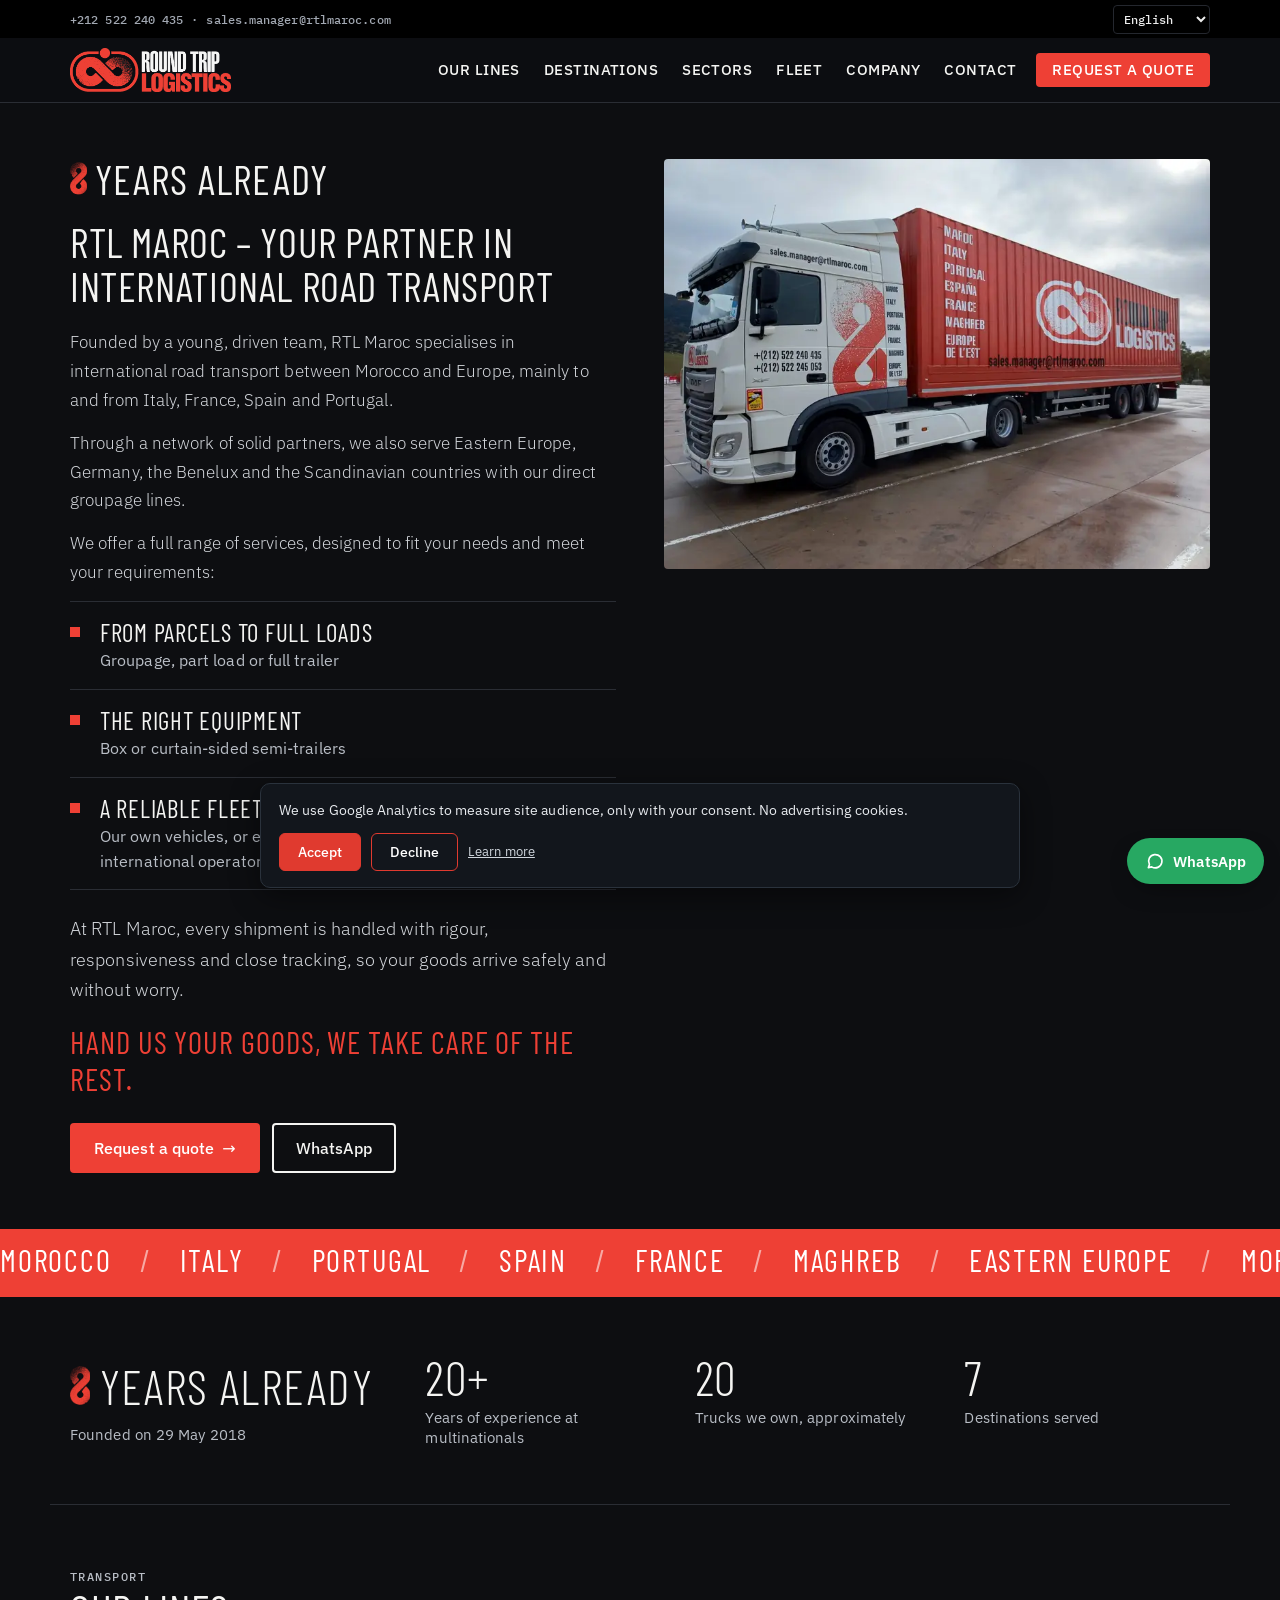
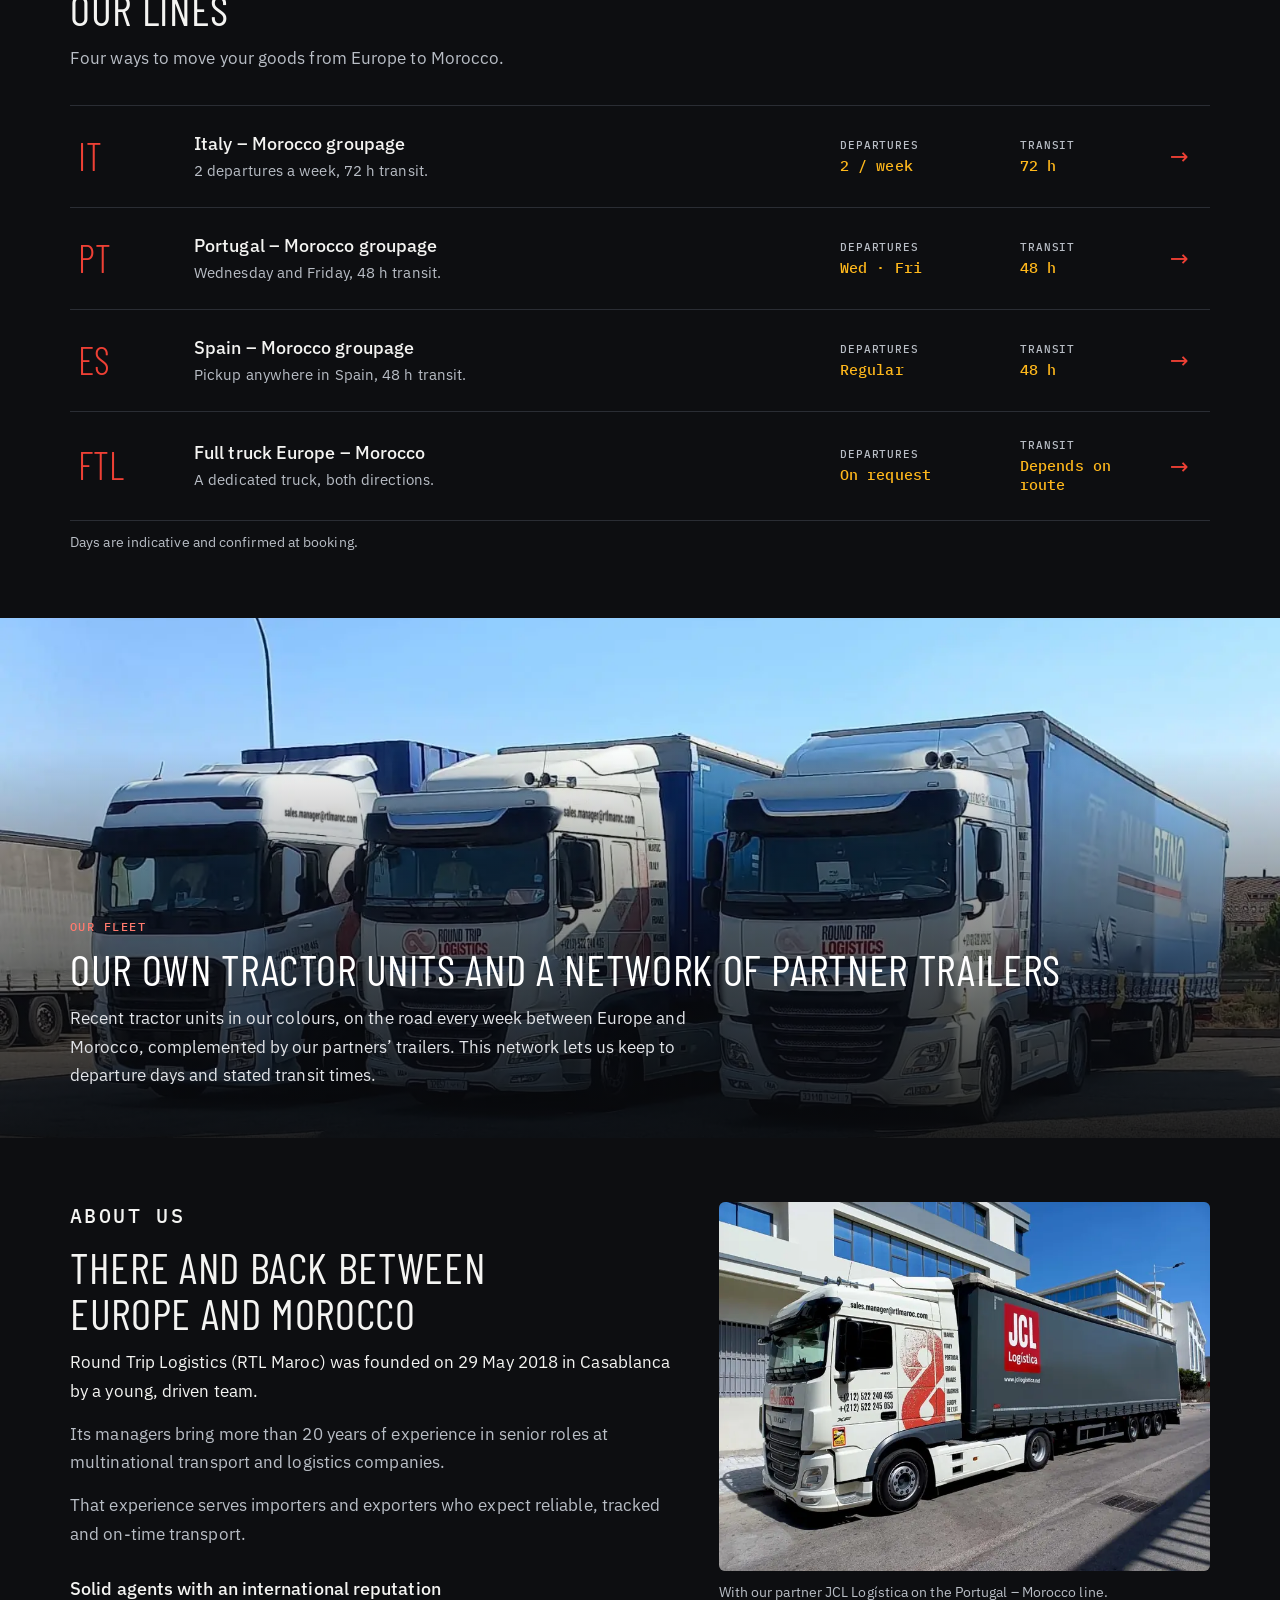
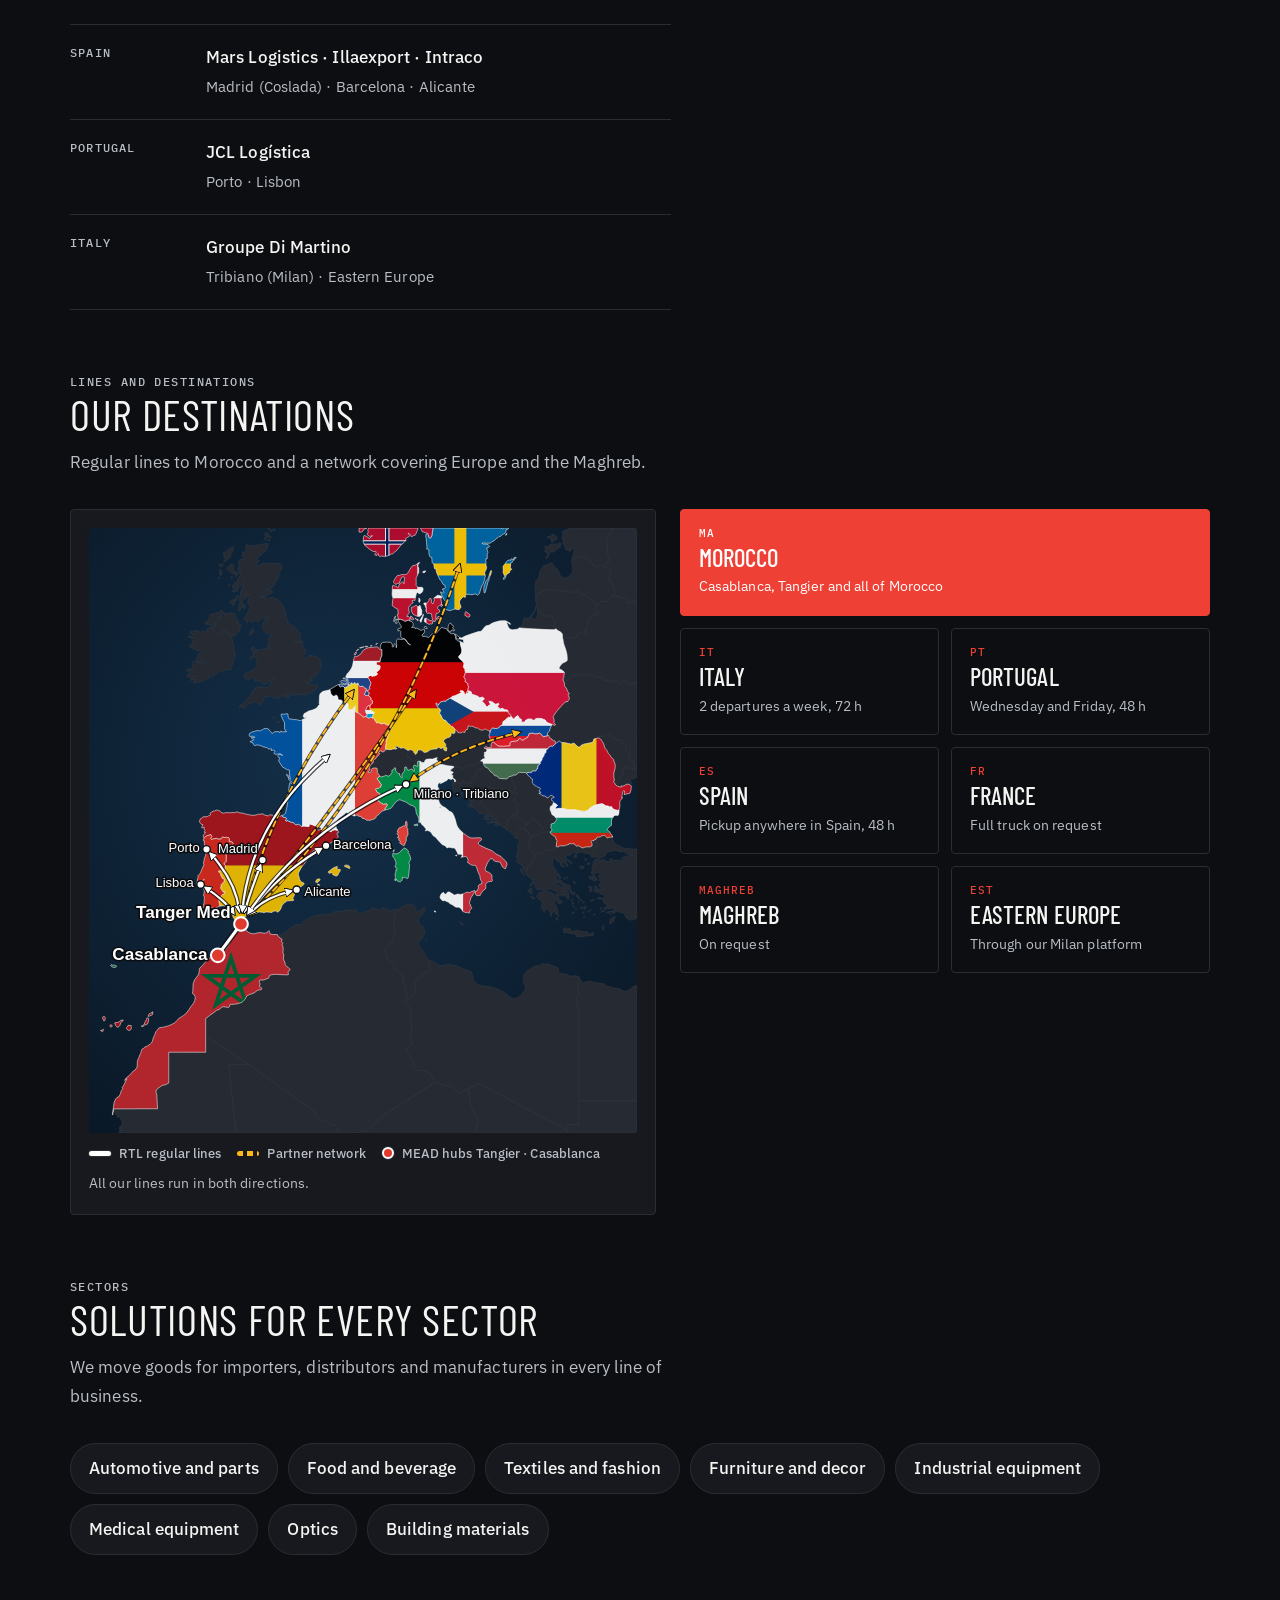
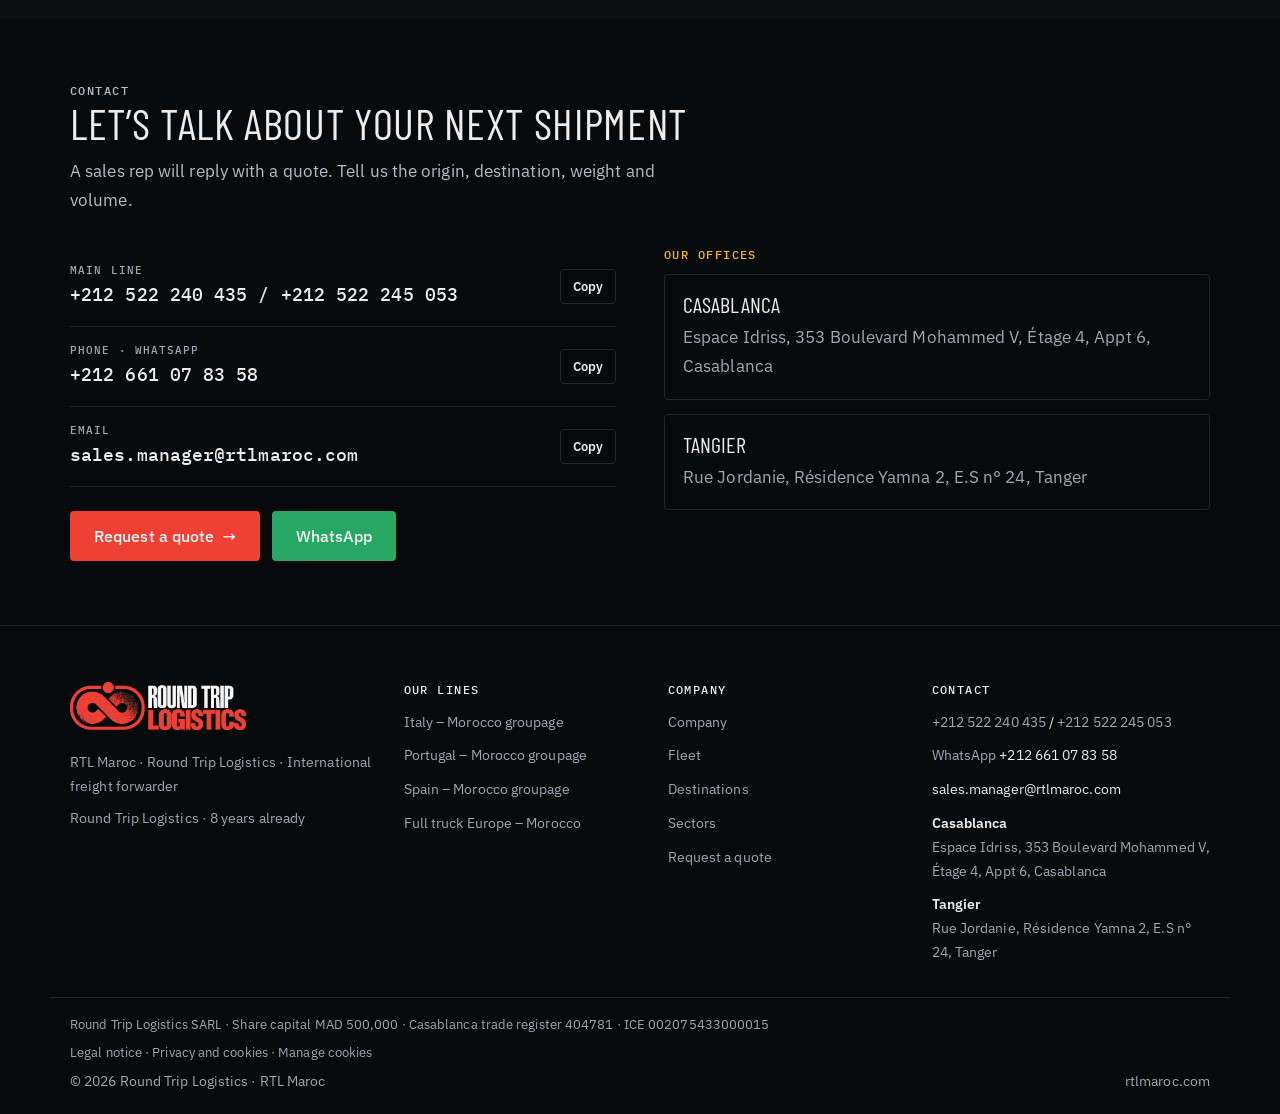
<file: index.html>
<!doctype html>
<html lang="fr">
<head>
<meta charset="utf-8">
<meta name="viewport" content="width=device-width, initial-scale=1, viewport-fit=cover">
<meta name="description" content="RTL Maroc : transport routier international entre le Maroc et l’Europe. Groupage et camions complets Italie (72 h), Espagne et Portugal (48 h), MEAD Tanger et Casablanca.">
<meta property="og:title" content="Transport routier international Maroc – Europe | RTL Maroc">
<meta property="og:description" content="Transport routier international : groupage et camions complets Italie, Espagne, Portugal ⇄ Casablanca et Tanger. Départs à jours fixes.">
<meta property="og:type" content="website">
<meta property="og:url" content="https://rtlmaroc.com/">
<link rel="icon" type="image/png" href="images/symbol.png">
<meta property="og:image" content="https://rtlmaroc.com/images/truck-red.jpg?v=2">
<link rel="canonical" href="https://rtlmaroc.com/">
<link rel="alternate" hreflang="fr" href="https://rtlmaroc.com/">
<link rel="alternate" hreflang="es" href="https://rtlmaroc.com/es/">
<link rel="alternate" hreflang="pt" href="https://rtlmaroc.com/pt/">
<link rel="alternate" hreflang="it" href="https://rtlmaroc.com/it/">
<link rel="alternate" hreflang="en" href="https://rtlmaroc.com/en/">
<link rel="alternate" hreflang="ar" href="https://rtlmaroc.com/ar/">
<link rel="alternate" hreflang="x-default" href="https://rtlmaroc.com/">
<meta name="google-site-verification" content="d_zcUxJvFKrrZvmLcxqV_xm2I3h4PxeNgnh7KemScoQ" />
<meta name="msvalidate.01" content="E148B6F0AB1B014B251C3B98FE96E1F3" />
<!-- Google Analytics 4 : /analytics.js (consentement refusé par défaut, chargé après l'affichage) et /conformite.js (bandeau, textes légaux) sont appelés en fin de page -->
<style>[hidden]{display:none!important}img{max-width:100%}</style>
<title>Transport routier international Maroc – Europe | RTL Maroc</title>
<script type="application/ld+json">
{"@context":"https://schema.org","@type":"LocalBusiness","@id":"https://rtlmaroc.com/#rtl",
"name":"RTL Maroc – Round Trip Logistics","alternateName":["RTL Maroc","Round Trip Logistics"],
"description":"Commissionnaire de transport international : groupage et camions complets entre l’Europe et le Maroc (Espagne et Portugal en 48 h, Italie en 72 h), livraison MEAD Tanger et Casablanca.",
"url":"https://rtlmaroc.com/","logo":"https://rtlmaroc.com/images/logo.png","image":"https://rtlmaroc.com/images/truck-red.jpg",
"foundingDate":"2018-05-29","legalName":"Round Trip Logistics","identifier":{"@type":"PropertyValue","name":"ICE","value":"002075433000015"},"telephone":"+212661078358","email":"sales.manager@rtlmaroc.com",
"address":{"@type":"PostalAddress","streetAddress":"Espace Idriss, 353 Boulevard Mohammed V, Étage 4, Appt 6","addressLocality":"Casablanca","addressCountry":"MA"},
"department":[{"@type":"LocalBusiness","name":"RTL Maroc – Bureau de Tanger","address":{"@type":"PostalAddress","streetAddress":"Rue Jordanie, Résidence Yamna 2, E.S n° 24","addressLocality":"Tanger","addressCountry":"MA"},"telephone":"+212661078358"}],
"contactPoint":[{"@type":"ContactPoint","contactType":"sales","telephone":"+212661078358","email":"sales.manager@rtlmaroc.com","availableLanguage":["fr","es","pt","it","en","ar"]},
{"@type":"ContactPoint","contactType":"customer service","telephone":"+212522240435"},{"@type":"ContactPoint","contactType":"customer service","telephone":"+212522245053"}],
"areaServed":["Maroc","Espagne","Portugal","Italie","France","Maghreb","Europe de l’Est"],
"knowsAbout":["Groupage Europe–Maroc","Camion complet","Transport routier international","Commissionnaire de transport"]}
</script>
<!-- Polices du haut de page préchargées (le texte s'affiche plus vite) -->
<link rel="preload" href="/fonts/ibm-plex-sans-latin-300.woff2" as="font" type="font/woff2" crossorigin>
<link rel="preload" href="/fonts/ibm-plex-sans-latin-400.woff2" as="font" type="font/woff2" crossorigin>
<link rel="preload" href="/fonts/barlow-condensed-latin-400.woff2" as="font" type="font/woff2" crossorigin>
<link rel="stylesheet" href="/fonts/fonts.css">
</head>
<body>
<style>
:root{
  --bg:#F2F3F5; --surface:#FFFFFF; --ink:#15171B; --muted:#586070; --line:#D9DCE1;
  --red:#E03A2F; --red-soft:#FDECEA; --on-red:#FFFFFF;
  --board:#16181D; --board-ink:#E8EAED; --board-dim:#848B96; --amber:#FFB81C; --board-line:#2A2E36;
  --wa:#1C8C4E;
  --display:"Anton","IBM Plex Sans Arabic","Arial Narrow",Impact,sans-serif;
  --sans:"IBM Plex Sans","IBM Plex Sans Arabic",system-ui,-apple-system,"Segoe UI",sans-serif;
  --mono:"IBM Plex Mono",ui-monospace,Menlo,Consolas,monospace;
}
@media (prefers-color-scheme: dark){
  :root:not([data-theme="light"]){
    color-scheme:dark;
    --bg:#0F1114; --surface:#181B20; --ink:#ECEEF1; --muted:#9AA1AC; --line:#2B2F37;
    --red:#F04A3E; --red-soft:#3A1614; --on-red:#FFFFFF;
    --board:#08090B; --board-ink:#E8EAED; --board-dim:#7D8490; --board-line:#23262D;
    --wa:#27A862;
  }
}
:root[data-theme="dark"]{
  color-scheme:dark;
  --bg:#0F1114; --surface:#181B20; --ink:#ECEEF1; --muted:#9AA1AC; --line:#2B2F37;
  --red:#F04A3E; --red-soft:#3A1614; --on-red:#FFFFFF;
  --board:#08090B; --board-ink:#E8EAED; --board-dim:#7D8490; --board-line:#23262D;
  --wa:#27A862;
}
*{box-sizing:border-box}
html{scroll-behavior:smooth}
@media (prefers-reduced-motion: reduce){html{scroll-behavior:auto}*{animation:none!important;transition:none!important}}
body{margin:0;background:var(--bg);color:var(--ink);font:400 16px/1.6 var(--sans);-webkit-font-smoothing:antialiased}
a{color:inherit}
:focus-visible{outline:3px solid var(--red);outline-offset:2px}
.wrap{max-width:1180px;margin-inline:auto;padding-inline:20px}
@media (max-width:480px){.wrap{padding-inline:16px}}
[dir="rtl"] .arr{display:inline-block;transform:scaleX(-1)}

/* Header */
.top{position:sticky;top:env(safe-area-inset-top,0px);z-index:20;background:var(--surface);border-top:4px solid var(--red);border-bottom:1px solid var(--line)}
.top .wrap{display:flex;align-items:center;gap:20px;min-height:64px}
.brand{display:flex;align-items:center;gap:10px;text-decoration:none;flex-shrink:0}
.brand svg{width:34px;height:24px}
.brand b{font:400 28px/1 var(--display);letter-spacing:.02em}
.brand small{display:block;font:500 10px/1.2 var(--mono);color:var(--muted);letter-spacing:.14em;text-transform:uppercase}
.nav{display:flex;align-items:center;gap:4px;margin-inline-start:auto}
.nav a{font:600 15px/1 var(--sans);text-decoration:none;padding:10px 10px;border-radius:4px;color:var(--ink)}
.nav a:hover{background:var(--bg)}
.nav a.on{color:var(--red)}
.nav a.cta{background:var(--red);color:var(--on-red);padding-inline:16px;margin-inline-start:6px}
.nav a.cta:hover{filter:brightness(1.08)}
.lang{display:flex;align-items:center;gap:6px}
.lang select{font:500 13px/1 var(--mono);background:var(--surface);color:var(--ink);border:1px solid var(--line);border-radius:4px;padding:8px 6px}
.menu-btn{display:none;margin-inline-start:auto;background:none;border:1px solid var(--line);border-radius:4px;color:var(--ink);font:600 14px var(--sans);padding:8px 12px;cursor:pointer}
@media (max-width:960px){
  .menu-btn{display:block}
  .nav{display:none;position:absolute;inset-inline:0;top:100%;flex-direction:column;align-items:stretch;background:var(--surface);border-bottom:1px solid var(--line);padding:8px 16px 16px;gap:2px}
  .nav.open{display:flex}
  .nav a{padding:14px 8px}
  .nav a.cta{margin:8px 0 0;text-align:center}
  .lang{margin-inline-start:0}
}

/* Hero */
.hero{display:grid;grid-template-columns:1.05fr .95fr;gap:48px;align-items:center;padding-block:64px 56px}
.kicker{font:500 12px/1.4 var(--mono);letter-spacing:.12em;text-transform:uppercase;color:var(--red);margin:0 0 16px}
h1,h2,h3{text-wrap:balance}
h1{font:400 clamp(2.3rem,4.4vw,3.7rem)/1.02 var(--display);text-transform:uppercase;letter-spacing:.01em;margin:0 0 20px}
.lead{font-size:1.125rem;color:var(--muted);max-width:34em;margin:0 0 28px}
.btns{display:flex;flex-wrap:wrap;gap:12px}
.btn{display:inline-flex;align-items:center;gap:8px;font:600 16px/1 var(--sans);padding:15px 22px;border-radius:4px;text-decoration:none;border:2px solid transparent;cursor:pointer}
.btn.red{background:var(--red);color:var(--on-red)}
.btn.red:hover{filter:brightness(1.08)}
.btn.ghost{border-color:var(--ink);color:var(--ink);background:transparent}
.btn.ghost:hover{background:var(--ink);color:var(--surface)}
.btn.wa{background:var(--wa);color:#fff}
[dir="rtl"] h1{text-transform:none;line-height:1.25;font-size:clamp(2rem,4.2vw,3.3rem)}
[dir="rtl"] .kicker,[dir="rtl"] .eyebrow,[dir="rtl"] .brand small{letter-spacing:0}

/* Departures board */
.board{background:var(--board);color:var(--board-ink);border-radius:6px;padding:22px 22px 16px;box-shadow:0 18px 40px -24px rgba(0,0,0,.55)}
.board-head{display:flex;justify-content:space-between;align-items:center;gap:12px;margin-bottom:14px}
.board-title{font:400 22px/1 var(--display);text-transform:uppercase;letter-spacing:.04em}
[dir="rtl"] .board-title{text-transform:none;letter-spacing:0}
.live{display:inline-flex;align-items:center;gap:8px;font:500 11px var(--mono);color:var(--board-dim);letter-spacing:.1em}
.live i{width:8px;height:8px;border-radius:50%;background:var(--amber);animation:pulse 2s ease-in-out infinite}
@keyframes pulse{50%{opacity:.25}}
.board table{width:100%;border-collapse:collapse;font-family:var(--mono)}
.board th{font:500 11px/1.2 var(--mono);color:var(--board-dim);text-transform:uppercase;letter-spacing:.1em;text-align:start;padding:8px 6px;border-bottom:1px solid var(--board-line)}
[dir="rtl"] .board th{letter-spacing:0}
.board td{padding:13px 6px;font-size:13.5px;border-bottom:1px solid var(--board-line);font-size:14px;vertical-align:middle}
.board tr:last-child td{border-bottom:0}
.board .code{display:inline-block;min-width:44px;text-align:center;background:var(--red);color:#fff;font:500 12px/1 var(--mono);padding:6px 6px;border-radius:3px;margin-inline-end:10px}
.board .ln{font-family:var(--sans);font-weight:600;color:var(--board-ink);white-space:nowrap}
.board td:first-child a{display:flex;align-items:center}
.board .am{white-space:nowrap}
.board .am{color:var(--amber);font-variant-numeric:tabular-nums}
.board a{text-decoration:none}
.board a:hover .ln{text-decoration:underline}
.board-note{font:400 12px/1.4 var(--sans);color:var(--board-dim);margin:12px 0 0}
.tbl{overflow-x:auto}
@media (max-width:520px){.board .col-arr{display:none}.board td,.board th{padding-inline:4px}.board .code{min-width:38px;margin-inline-end:6px}}

/* Sections */
.sec{padding-block:64px}
.sec-head{max-width:640px;margin-bottom:32px}
.eyebrow{font:500 12px/1.4 var(--mono);letter-spacing:.12em;text-transform:uppercase;color:var(--muted);margin:0 0 10px}
h2{font:400 clamp(2rem,3.6vw,2.9rem)/1 var(--display);text-transform:uppercase;margin:0 0 12px}
[dir="rtl"] h2{text-transform:none;line-height:1.3}
.sec-head p{color:var(--muted);margin:0}
h3{font:600 1.125rem/1.3 var(--sans);margin:0 0 6px}

.cards{display:grid;grid-template-columns:repeat(4,1fr);gap:16px}
@media (max-width:1040px){.cards{grid-template-columns:repeat(2,1fr)}}
@media (max-width:560px){.cards{grid-template-columns:1fr}}
.card{display:flex;flex-direction:column;gap:14px;background:var(--surface);border:1px solid var(--line);border-radius:4px;padding:22px;text-decoration:none;transition:border-color .15s,transform .15s}
.card:hover{border-color:var(--red);transform:translateY(-2px)}
.chip{align-self:flex-start;font:500 12px/1 var(--mono);background:var(--ink);color:var(--surface);padding:6px 8px;border-radius:3px}
.card p{margin:0;color:var(--muted);font-size:15px}
.meta{display:flex;gap:18px;margin-top:auto;padding-top:14px;border-top:1px dashed var(--line);font:500 13px/1.3 var(--mono)}
.meta span{display:flex;flex-direction:column;gap:2px}
.meta small{font:400 11px var(--sans);color:var(--muted);text-transform:uppercase;letter-spacing:.06em}
.more{font:600 14px var(--sans);color:var(--red)}

.split{display:grid;grid-template-columns:1.1fr .9fr;gap:48px;align-items:start}
@media (max-width:900px){.split,.hero{grid-template-columns:1fr;gap:36px}.hero{padding-block:40px}}
.map{background:var(--surface);border:1px solid var(--line);border-radius:4px;padding:18px}
.map svg{width:100%;height:auto;display:block}
.map .city{font:500 12px var(--mono);fill:var(--ink)}
.map .sea{fill:none;stroke:var(--line);stroke-width:1.5;stroke-dasharray:3 5}
.map .st{fill:var(--surface);stroke:var(--ink);stroke-width:2.5}
.map .hub{fill:var(--red);stroke:var(--surface);stroke-width:3}
.l-es{stroke:var(--red)} .l-pt{stroke:var(--ink)} .l-it{stroke:#D99A00}
.map path{fill:none;stroke-width:5;stroke-linecap:round;stroke-linejoin:round}
.map .trunk{stroke:var(--red);stroke-width:8}
.legend{display:flex;flex-wrap:wrap;gap:16px;margin-top:12px;font:500 13px var(--sans);color:var(--muted)}
.legend span{display:inline-flex;align-items:center;gap:8px}
.legend i{width:22px;height:5px;border-radius:3px;display:inline-block}
.map-note{font-size:14px;color:var(--muted);margin:10px 0 0}
.map-img{width:100%;height:auto;display:block;border-radius:3px;background:#0A1826}
.legend .lg-main{background:#fff;box-shadow:0 0 0 1px var(--line)}
.legend .lg-part{background:repeating-linear-gradient(90deg,#FFB81C 0 6px,transparent 6px 10px)}
.legend .lg-hub{width:12px;height:12px;border-radius:50%;background:#E03A2F;border:2px solid #fff;box-shadow:0 0 0 1px var(--line)}


.why{list-style:none;margin:0;padding:0;display:grid;gap:0}
.why li{padding:18px 0;border-top:1px solid var(--line)}
.why li:last-child{border-bottom:1px solid var(--line)}
.why p{margin:0;color:var(--muted)}

/* Contact band */
.band{background:var(--board);color:var(--board-ink)}
.band .sec-head p{color:var(--board-dim)}
.band .eyebrow{color:var(--amber)}
.contact{display:grid;grid-template-columns:1fr 1fr;gap:48px}
@media (max-width:900px){.contact{grid-template-columns:1fr;gap:28px}}
.rows{display:grid;gap:0}
.row{display:flex;align-items:center;justify-content:space-between;gap:12px;padding:16px 0;border-bottom:1px solid var(--board-line);flex-wrap:wrap}
.row small{display:block;font:500 11px var(--mono);letter-spacing:.1em;text-transform:uppercase;color:var(--board-dim);margin-bottom:4px}
[dir="rtl"] .row small{letter-spacing:0}
.row .v{font:500 18px/1.3 var(--mono);user-select:all;direction:ltr;unicode-bidi:embed}
.copy{font:600 13px var(--sans);background:transparent;color:var(--board-ink);border:1px solid var(--board-line);border-radius:4px;padding:8px 12px;cursor:pointer}
.copy:hover{border-color:var(--amber);color:var(--amber)}
.offices{display:grid;gap:14px}
.office{border:1px solid var(--board-line);border-radius:4px;padding:18px}
.office h3{font:400 22px/1 var(--display);text-transform:uppercase;margin:0 0 8px;color:var(--board-ink)}
[dir="rtl"] .office h3{text-transform:none}
.office p{margin:0;color:var(--board-dim)}
.band .btns{margin-top:24px}

/* Line page */
.crumb{font:500 13px var(--mono);color:var(--muted);text-decoration:none;display:inline-flex;gap:6px;margin-bottom:24px}
.crumb:hover{color:var(--red)}
.line-hero{padding-block:44px 8px}
.line-hero .code-big{font:400 clamp(4rem,11vw,8rem)/.8 var(--display);color:var(--red);margin:0 0 12px;letter-spacing:-.01em}
.facts{display:grid;grid-template-columns:repeat(4,1fr);gap:0;background:var(--surface);border:1px solid var(--line);border-radius:4px;margin-top:32px}
.facts div{padding:20px;border-inline-start:1px solid var(--line)}
.facts div:first-child{border-inline-start:0}
.facts small{display:block;font:500 11px var(--mono);letter-spacing:.1em;text-transform:uppercase;color:var(--muted);margin-bottom:6px}
[dir="rtl"] .facts small{letter-spacing:0}
.facts strong{font:400 26px/1.1 var(--display);font-variant-numeric:tabular-nums}
[dir="rtl"] .facts strong{font:700 20px/1.3 var(--sans)}
@media (max-width:760px){.facts{grid-template-columns:1fr 1fr}.facts div:nth-child(3){border-inline-start:0}.facts div:nth-child(n+3){border-top:1px solid var(--line)}}
.steps{list-style:none;margin:0;padding:0;display:grid;grid-template-columns:repeat(4,1fr);gap:16px;counter-reset:s}
@media (max-width:960px){.steps{grid-template-columns:1fr 1fr}}
@media (max-width:520px){.steps{grid-template-columns:1fr}}
.steps li{counter-increment:s;background:var(--surface);border:1px solid var(--line);border-radius:4px;padding:20px}
.steps li::before{content:counter(s,decimal-leading-zero);display:block;font:500 13px var(--mono);color:var(--red);margin-bottom:10px}
.steps p{margin:0;color:var(--muted);font-size:15px}
.two{display:grid;grid-template-columns:1fr 1fr;gap:48px}
@media (max-width:860px){.two{grid-template-columns:1fr;gap:32px}}
.docs{list-style:none;margin:0;padding:0}
.docs li{display:flex;gap:12px;padding:14px 0;border-top:1px solid var(--line)}
.docs li::before{content:"";flex:0 0 14px;height:14px;margin-top:5px;border:2px solid var(--red);border-radius:2px}
details{border-top:1px solid var(--line);padding:4px 0}
details:last-of-type{border-bottom:1px solid var(--line)}
summary{cursor:pointer;font-weight:600;padding:14px 0;list-style:none;display:flex;justify-content:space-between;gap:12px}
summary::-webkit-details-marker{display:none}
summary::after{content:"+";font:500 20px/1 var(--mono);color:var(--red)}
details[open] summary::after{content:"–"}
details p{margin:0 0 16px;color:var(--muted)}

/* Quote form */
.form{display:grid;grid-template-columns:1fr 1fr;gap:18px 20px;background:var(--surface);border:1px solid var(--line);border-radius:4px;padding:28px}
@media (max-width:640px){.form{grid-template-columns:1fr;padding:20px}}
.f{display:flex;flex-direction:column;gap:6px}
.f.full{grid-column:1/-1}
.f label,.f legend{font:600 14px var(--sans)}
.f input,.f select,.f textarea{font:400 16px var(--sans);color:var(--ink);background:var(--bg);border:1px solid var(--line);border-radius:4px;padding:12px;width:100%}
.f input:focus,.f select:focus,.f textarea:focus{outline:2px solid var(--red);outline-offset:0;border-color:transparent}
.f textarea{min-height:96px;resize:vertical}
.trio{display:grid;grid-template-columns:repeat(3,1fr);gap:12px}
@media (max-width:480px){.trio{grid-template-columns:1fr}}
fieldset.f{border:0;padding:0;margin:0}
.seg{display:flex;gap:8px;flex-wrap:wrap}
.seg label{display:flex;align-items:center;gap:8px;font:500 15px var(--sans);border:1px solid var(--line);border-radius:4px;padding:10px 14px;cursor:pointer;background:var(--bg)}
.seg input{accent-color:var(--red);width:auto}
.err{grid-column:1/-1;color:var(--red);font-weight:600;margin:0}
.result{margin-top:20px;background:var(--red-soft);border:1px solid var(--red);border-radius:4px;padding:22px}
.result p{margin:0 0 14px;font-weight:600}
.result pre{white-space:pre-wrap;font:400 14px/1.5 var(--mono);background:var(--surface);border:1px solid var(--line);border-radius:4px;padding:14px;margin:0 0 16px;max-height:260px;overflow:auto}
.result .btn.ghost{padding:13px 18px}
.side-note{color:var(--muted);font-size:15px}
.side-note .v{font:500 16px var(--mono);color:var(--ink);direction:ltr;unicode-bidi:embed}


/* ===== v3 layout ===== */
.sr{position:absolute;width:1px;height:1px;overflow:hidden;clip:rect(0 0 0 0);white-space:nowrap}
.util{background:var(--board);color:var(--board-dim);font:500 12px var(--mono)}
.util .wrap{display:flex;justify-content:space-between;align-items:center;gap:12px;min-height:38px}
.util .v{direction:ltr;unicode-bidi:embed}
.util .v a,.row .v a{color:inherit;text-decoration:none}
.util .sep{margin-inline:8px}
.util select{background:transparent;color:var(--board-ink);border:1px solid var(--board-line);font:500 12px var(--mono);padding:5px 6px;border-radius:4px}
.util select option{color:#15171B;background:#fff}
@media (max-width:560px){.util-c .sep,.util-c .v:last-child{display:none}}
.top{border-top:0}
.nav a{font-size:14.5px;text-transform:uppercase;letter-spacing:.03em}
[dir="rtl"] .nav a{text-transform:none;letter-spacing:0;font-size:15px}
@media (max-width:1120px){
  .menu-btn{display:block}
  .nav{display:none;position:absolute;inset-inline:0;top:100%;flex-direction:column;align-items:stretch;background:var(--surface);border-bottom:1px solid var(--line);padding:8px 16px 16px;gap:2px}
  .nav.open{display:flex}
  .nav a{padding:14px 8px}
  .nav a.cta{margin:8px 0 0;text-align:center}
}
.hero-x{position:relative;height:clamp(480px,74vh,700px);background:#0B0C0E;overflow:hidden;color:#fff}
.slide{position:absolute;inset:0;opacity:0;transition:opacity .9s ease;display:flex;align-items:flex-end}
.slide.on{opacity:1;z-index:1}
.slide img{position:absolute;inset:0;width:100%;height:100%;object-fit:cover}
.slide::after{content:"";position:absolute;inset:0;background:linear-gradient(90deg,rgba(8,9,11,.82) 0%,rgba(8,9,11,.5) 45%,rgba(8,9,11,.05) 80%),linear-gradient(0deg,rgba(8,9,11,.7) 0%,transparent 45%)}
[dir="rtl"] .slide::after{background:linear-gradient(270deg,rgba(8,9,11,.82) 0%,rgba(8,9,11,.5) 45%,rgba(8,9,11,.05) 80%),linear-gradient(0deg,rgba(8,9,11,.7) 0%,transparent 45%)}
.slide-txt{position:relative;z-index:2;width:100%;padding-bottom:128px}
.slide-txt .kicker{color:#FF7A6E}
.slide-txt h1,.slide-txt .h1{font:400 clamp(2.3rem,5vw,4.2rem)/1.02 var(--display);text-transform:uppercase;margin:0 0 16px;max-width:15em;text-wrap:balance;color:#fff}
[dir="rtl"] .slide-txt h1,[dir="rtl"] .slide-txt .h1{font-family:var(--sans);font-weight:700;text-transform:none;line-height:1.3;font-size:clamp(1.9rem,4vw,3.1rem)}
.slide-txt .lead{color:rgba(255,255,255,.86);max-width:32em}
.hero-ui{position:absolute;z-index:3;inset-inline:0;bottom:40px;display:flex;justify-content:space-between;align-items:center;gap:16px;flex-wrap:wrap}
.btn.light{background:rgba(255,255,255,.12);color:#fff;border-color:rgba(255,255,255,.7)}
.btn.light:hover{background:#fff;color:#15171B}
.dots{display:flex;gap:8px}
.dot{width:34px;height:5px;border:0;border-radius:3px;background:rgba(255,255,255,.4);cursor:pointer;padding:0}
.dot.on{background:#fff}
@media (max-width:600px){.slide-txt{padding-bottom:150px}.hero-ui{bottom:28px}.dots{order:-1}}
.figs{background:var(--red);color:#fff}
.figs .stats{border:0}
.figs .stat{border-color:rgba(255,255,255,.28)}
.figs .stat b{color:#fff}
.figs .stat span{color:rgba(255,255,255,.88)}
@media (max-width:760px){.figs .stat:nth-child(n+3){border-top:1px solid rgba(255,255,255,.28)}}
.dest-wrap{display:grid;grid-template-columns:1.05fr .95fr;gap:24px;align-items:start}
@media (max-width:900px){.dest-wrap{grid-template-columns:1fr}}
.dest-wrap>*{min-width:0}
.dests{display:grid;grid-template-columns:1fr 1fr;gap:12px}
@media (max-width:420px){.dests{grid-template-columns:1fr}}
.dest{display:flex;flex-direction:column;gap:4px;padding:16px 18px;background:var(--bg);border:1px solid var(--line);border-radius:4px;text-decoration:none;transition:border-color .15s}
.dest:hover{border-color:var(--red)}
.dest small{font:500 11px var(--mono);letter-spacing:.1em;color:var(--red)}
.dest strong{font:400 1.5rem/1.1 var(--display);text-transform:uppercase}
[dir="rtl"] .dest strong{font:700 1.2rem/1.3 var(--sans)}
.dest span{font-size:14px;color:var(--muted)}
.dest:first-child{grid-column:1/-1;background:var(--red);border-color:var(--red);color:#fff}
.dest:first-child small,.dest:first-child span{color:rgba(255,255,255,.88)}
.sectors{list-style:none;margin:0;padding:0;display:grid;grid-template-columns:repeat(4,1fr);gap:0;border-top:1px solid var(--line);border-inline-start:1px solid var(--line)}
.sectors li{padding:26px 22px;border-bottom:1px solid var(--line);border-inline-end:1px solid var(--line);font:600 1.0625rem/1.3 var(--sans);display:flex;flex-direction:column;gap:14px;min-height:120px;background:var(--surface)}
.sectors small{font:500 12px var(--mono);color:var(--red)}
@media (max-width:900px){.sectors{grid-template-columns:repeat(2,1fr)}}
.fleet-band{position:relative;min-height:520px;display:flex;align-items:flex-end;color:#fff;overflow:hidden;background:#0B0C0E}
.fleet-band img{position:absolute;inset:0;width:100%;height:100%;object-fit:cover;object-position:center 62%}
.fleet-band::after{content:"";position:absolute;inset:0;background:linear-gradient(0deg,rgba(8,9,11,.88) 0%,rgba(8,9,11,.35) 50%,transparent 75%)}
.fleet-txt{position:relative;z-index:1;padding-block:48px;width:100%}
.fleet-txt .eyebrow{color:#FF7A6E}
.fleet-txt h2{color:#fff}
.fleet-txt p:last-child{max-width:40em;color:rgba(255,255,255,.86);margin:0}
.foot{padding-block:0}
.foot-grid{display:grid;grid-template-columns:1.3fr 1fr 1fr 1.2fr;gap:32px;padding-block:56px 32px}
@media (max-width:900px){.foot-grid{grid-template-columns:1fr 1fr}}
@media (max-width:520px){.foot-grid{grid-template-columns:1fr}}
.foot-grid>*{min-width:0}
.foot-logo{height:48px;width:auto;margin-bottom:14px}
.foot h4{font:500 12px var(--mono);letter-spacing:.12em;text-transform:uppercase;color:var(--board-ink);margin:0 0 14px}
[dir="rtl"] .foot h4{letter-spacing:0}
.foot ul{list-style:none;margin:0;padding:0;display:grid;gap:10px}
.foot a{text-decoration:none;color:var(--board-dim)}
.foot a:hover{color:#fff}
.foot p{margin:0 0 8px}
.foot strong{color:var(--board-ink)}
.foot .v{direction:ltr;unicode-bidi:embed;color:var(--board-ink)}
.foot-legal{border-top:1px solid var(--board-line);padding-block:16px 0;font-size:12.5px;line-height:1.6;color:var(--board-dim)}
.foot-legal+.foot-bottom{border-top:0;padding-top:8px}
.foot-bottom{display:flex;justify-content:space-between;flex-wrap:wrap;gap:12px;border-top:1px solid var(--board-line);padding-block:20px calc(20px + env(safe-area-inset-bottom,0px))}


/* ===== Proposition B : Nuit ===== */
:root:not(#_){color-scheme:dark;--bg:#0D0E11;--surface:#17191E;--ink:#F2F2F0;--muted:#9CA1AA;--line:#2A2D34;--red:#EE4035;--red-soft:#3A1614;--board:#08090B;--board-ink:#EDEDED;--board-dim:#8A909A;--board-line:#24272E;--wa:#27A862}
.logo-l{display:none!important}.logo-d{display:block!important}
.util{background:#000}
.top{background:rgba(13,14,17,.94);-webkit-backdrop-filter:blur(8px);backdrop-filter:blur(8px)}
.nav a:hover{background:var(--surface)}
.b-hero{display:grid;grid-template-columns:1fr 1fr;gap:48px;align-items:center;padding-block:56px}
.b-hero>*{min-width:0}
.b-hero h1{font:400 clamp(2.8rem,6.4vw,5.8rem)/.93 var(--display);text-transform:uppercase;margin:0 0 22px}
[dir="rtl"] .b-hero h1{font:700 clamp(2.1rem,4.4vw,3.5rem)/1.25 var(--sans)}
.b-hero-img{margin:0;aspect-ratio:4/3;border-radius:4px;overflow:hidden;max-width:100%}
.b-hero-img img{width:100%;height:100%;object-fit:cover;object-position:center}
@media (max-width:900px){.b-hero{grid-template-columns:1fr;gap:28px;padding-block:36px}}
.b-marquee{background:var(--red);color:#fff;overflow:hidden;white-space:nowrap;padding-block:16px}
.b-track{display:inline-flex;gap:28px;padding-inline-end:28px;animation:mq 38s linear infinite;font:400 clamp(1.5rem,2.8vw,2.2rem)/1 var(--display);text-transform:uppercase}
[dir="rtl"] .b-track{font:700 1.4rem/1.2 var(--sans);animation-direction:reverse}
.b-track i{font-style:normal;opacity:.55}
@keyframes mq{to{transform:translateX(-50%)}}
.b-stats{display:grid;grid-template-columns:repeat(4,1fr);gap:24px;padding-block:56px;border-bottom:1px solid var(--line)}
.b-stats .stat{border:0!important;padding:0!important}
.b-stats .stat b{font:400 clamp(3.2rem,6vw,5.4rem)/1 var(--display);color:transparent;-webkit-text-stroke:1.5px var(--ink)}
.b-stats .stat:first-child b{color:var(--red);-webkit-text-stroke:0}
@media (max-width:760px){.b-stats{grid-template-columns:1fr 1fr;row-gap:32px}}
.b-rows{border-top:1px solid var(--line)}
.b-row{display:grid;grid-template-columns:96px 1fr 160px 130px 32px;gap:20px;align-items:center;padding:26px 8px;border-bottom:1px solid var(--line);text-decoration:none;transition:background .2s}
.b-row:hover{background:var(--surface)}
.b-code{font:400 2.4rem/1 var(--display);color:var(--red)}
.b-name{font:600 1.25rem/1.3 var(--sans);display:flex;flex-direction:column;gap:4px}
.b-name small{font:400 15px/1.4 var(--sans);color:var(--muted)}
.b-v{font:500 15px var(--mono);color:var(--amber);display:flex;flex-direction:column;gap:4px}
.b-v small{font:500 11px var(--mono);color:var(--muted);text-transform:uppercase;letter-spacing:.08em}
.b-go{font-size:1.4rem;color:var(--red)}
@media (max-width:760px){.b-row{grid-template-columns:64px 1fr;row-gap:10px}.b-v{grid-column:2}.b-go{display:none}.b-code{font-size:1.8rem}}
.b-tags{list-style:none;padding:0;margin:0;display:flex;flex-wrap:wrap;gap:10px}
.b-tags li{border:1px solid var(--line);border-radius:999px;padding:10px 18px;font-weight:500;background:var(--surface)}


/* ===== B affiné : lisibilité ===== */
:root:not(#_){--display:"Barlow Condensed","IBM Plex Sans Arabic","Arial Narrow",sans-serif;--muted:#B9BEC6;--board-dim:#A3A9B3;--ink:#F4F4F2}
body{font-size:17px;line-height:1.7;font-weight:400;letter-spacing:.005em}
.lead{color:#D3D6DB;font-weight:300;font-size:1.2rem;line-height:1.65}
p{color:inherit}
h1,h2,.b-hero h1,.fleet-txt h2{font-weight:400!important;letter-spacing:.015em}
.b-hero h1{font-size:clamp(2.6rem,5.2vw,4.6rem);line-height:1.02}
h2{font-size:clamp(2rem,3.4vw,2.9rem)!important;line-height:1.05!important}
h3,.b-name,.agents strong,.dest strong{font-weight:500!important}
.b-name{font-size:1.15rem}
.b-name small,.sec-head p,.about p+p,.agents span,.dest span,.map-note,.why p,.steps p,.docs li,details p{color:var(--muted)!important;font-weight:400}
.dest:first-child span,.dest:first-child small{color:#fff!important} /* carte rouge (Maroc) : texte blanc lisible */
.about p:first-of-type{font-weight:300;font-size:1.25rem;color:var(--ink)}
.b-stats .stat b{font:300 clamp(3rem,5.4vw,4.8rem)/1 var(--display)!important;color:var(--ink)!important;-webkit-text-stroke:0!important}
.b-stats .stat:first-child b{color:var(--red)!important}
.b-stats .stat span{color:var(--muted);font-size:15px}
.b-track{font:400 clamp(1.4rem,2.4vw,1.9rem)/1 var(--display)!important;letter-spacing:.06em}
.b-code{font:300 2.4rem/1 var(--display)}
.eyebrow,.kicker{font-weight:500;color:#C9CDD3}
.kicker{color:#FF8378}
.nav a{font-weight:500}
.btn{font-weight:500}
.dest strong{font:400 1.55rem/1.1 var(--display)}
.office h3,.board-title{font-weight:400!important}
.band .sec-head p,.office p{color:var(--board-dim)}
.fleet-txt p:last-child{color:#E2E4E8}
[dir="rtl"] .b-hero h1,[dir="rtl"] h1,[dir="rtl"] h2,[dir="rtl"] .dest strong,[dir="rtl"] .b-track{font-family:var(--sans)!important;font-weight:500!important;letter-spacing:0}
[dir="rtl"] body{line-height:1.85}


/* ===== 8 ans déjà ===== */
.eight{display:inline-block;white-space:nowrap;font:400 1em/1 var(--display);text-transform:uppercase;letter-spacing:.03em;color:var(--ink)}
.eight img{display:inline-block;height:.8em;width:auto;vertical-align:baseline;margin-inline-end:.2em}
.eight svg.e8{display:inline-block;height:.8em;width:.42em;vertical-align:baseline;margin-inline-end:.2em;overflow:visible}
.e8-trace{stroke-dasharray:1 1;stroke-dashoffset:1;animation:e8draw 2.2s cubic-bezier(.55,.1,.35,1) .3s forwards}
@keyframes e8draw{to{stroke-dashoffset:0}}
.eight{animation:e8blink 6s ease-in-out 2.5s 3 both}
@keyframes e8blink{0%,100%{opacity:1}50%{opacity:0}}
@media (prefers-reduced-motion:reduce){.e8-trace{animation:none;stroke-dashoffset:0}.eight{animation:none}}
.eight-t{font:inherit}
.eight.e-top{font-size:clamp(2rem,3.2vw,2.8rem);margin-bottom:14px}
.eight.big{font-size:clamp(2.2rem,3.8vw,3.3rem);font-weight:300}
.b-stats .stat b{font-size:clamp(2.2rem,3.8vw,3.3rem)!important}
.stat-8{gap:6px!important}
@media (min-width:761px){.b-stats{grid-template-columns:1.35fr 1fr 1fr 1fr}}
.b-stats .stat .eight.big{font-size:clamp(2.2rem,3.8vw,3.3rem)!important;color:var(--ink)!important;line-height:1}
.b-stats .stat .eight .eight-t{font-size:inherit!important;color:inherit!important}
[dir="rtl"] .eight{font-family:var(--sans);font-weight:500;text-transform:none;letter-spacing:0}


/* ===== Texte d'accueil ===== */
.b-stats>*{min-width:0}
@media (max-width:760px){.stat-8{grid-column:1/-1}}
.h-points{list-style:none;margin:8px 0 24px;padding:0;display:grid;gap:0;border-top:1px solid var(--line)}
.h-points li{display:grid;grid-template-columns:14px 1fr;column-gap:16px;padding:16px 0;border-bottom:1px solid var(--line)}
.h-points li::before{content:"";width:10px;height:10px;background:var(--red);margin-top:.55em;grid-row:span 2}
.h-points strong{font:400 1.55rem/1.15 var(--display);text-transform:uppercase;letter-spacing:.03em;color:var(--ink)}
.h-points span{color:var(--muted);font-size:1.02rem;line-height:1.5;margin-top:2px}
.h-para{font-weight:300;font-size:1.12rem;line-height:1.7;color:#D3D6DB;margin:0 0 18px;max-width:34em}
.h-close{font:400 clamp(1.5rem,2.4vw,1.95rem)/1.2 var(--display);text-transform:uppercase;letter-spacing:.03em;color:var(--red);margin:0 0 26px}
[dir="rtl"] .h-points strong,[dir="rtl"] .h-close{font-family:var(--sans);font-weight:600;text-transform:none;letter-spacing:0;font-size:1.25rem;line-height:1.5}


.b-hero{align-items:start!important}
.b-hero-img{position:sticky;top:calc(96px + env(safe-area-inset-top,0px))}
@media (max-width:900px){.b-hero-img{position:static}}
.h-title{font:400 clamp(1.9rem,3.2vw,2.7rem)/1.08 var(--display)!important;text-transform:uppercase;letter-spacing:.02em;margin:6px 0 20px!important;max-width:18em}
.h-intro{font-size:1.06rem;line-height:1.7;color:#D3D6DB;font-weight:300;margin:0 0 14px;max-width:36em}
.h-intro:last-of-type{color:var(--ink);font-weight:400;margin-bottom:10px}
[dir="rtl"] .h-title{font:600 clamp(1.6rem,2.8vw,2.2rem)/1.4 var(--sans)!important;text-transform:none}

/* Footer and float */
.foot{background:var(--board);color:var(--board-dim);border-top:1px solid var(--board-line);font-size:14px}

.float{position:fixed;inset-inline-end:16px;bottom:calc(16px + env(safe-area-inset-bottom,0px));z-index:30;display:inline-flex;align-items:center;gap:8px;background:var(--wa);color:#fff;text-decoration:none;font:600 15px var(--sans);padding:13px 18px;border-radius:999px;box-shadow:0 10px 24px -10px rgba(0,0,0,.5)}
.float svg{width:20px;height:20px}
main{min-height:60vh}
/* Brand + company presentation */
.logo{height:44px;width:auto;display:block}
.logo-d{display:none}
@media (prefers-color-scheme: dark){:root:not([data-theme="light"]) .logo-l{display:none}:root:not([data-theme="light"]) .logo-d{display:block}}
:root[data-theme="dark"] .logo-l{display:none}
:root[data-theme="dark"] .logo-d{display:block}
@media (max-width:480px){.logo{height:36px}}
[dir="rtl"] h1,[dir="rtl"] h2,[dir="rtl"] .board-title,[dir="rtl"] .office h3,[dir="rtl"] .code-big,[dir="rtl"] .stat b,[dir="rtl"] .dest-panel li{font-family:var(--sans);font-weight:700}
.hero-img{margin:0;border-radius:6px;overflow:hidden;aspect-ratio:4/3;max-width:100%;background:var(--line)}
.hero-img img{width:100%;height:100%;object-fit:cover;display:block}
.stats{display:grid;grid-template-columns:repeat(4,1fr);border-block:1px solid var(--line)}
.stat{padding:24px 20px;border-inline-start:1px solid var(--line);display:flex;flex-direction:column;gap:6px}
.stat:first-child{border-inline-start:0;padding-inline-start:0}
.stat b{font:400 clamp(2.4rem,4vw,3.4rem)/1 var(--display);color:var(--red);font-variant-numeric:tabular-nums}
.stat span{color:var(--muted);font-size:15px;line-height:1.35}
@media (max-width:760px){.stats{grid-template-columns:1fr 1fr}.stat:nth-child(3){border-inline-start:0;padding-inline-start:0}.stat:nth-child(n+3){border-top:1px solid var(--line)}}
.about p{margin:0 0 14px;max-width:36em;font-size:1.0625rem}
.about p:first-of-type{font-size:1.25rem;color:var(--ink)}
.about p+p{color:var(--muted)}
.dest-panel{background:var(--red);color:#fff;border-radius:6px;padding:28px 32px;position:relative;overflow:hidden}
.dest-panel small{font:500 12px var(--mono);letter-spacing:.12em;text-transform:uppercase;opacity:.85}
[dir="rtl"] .dest-panel small{letter-spacing:0}
.dest-panel ul{list-style:none;margin:14px 0 0;padding:0}
.dest-panel li{font:400 clamp(1.6rem,3vw,2.2rem)/1.15 var(--display);text-transform:uppercase;letter-spacing:.02em}
.dest-panel img{position:absolute;inset-inline-end:-40px;bottom:-40px;width:220px;opacity:.16;filter:brightness(0) invert(1)}
.fleet-img{margin:0;border-radius:6px;overflow:hidden;aspect-ratio:16/8;max-width:100%;background:var(--line)}
.fleet-img img{width:100%;height:100%;object-fit:cover;object-position:center 60%;display:block}
@media (max-width:600px){.fleet-img{aspect-ratio:4/3}}
.fleet-head{display:grid;grid-template-columns:1fr 1fr;gap:32px;align-items:end;margin-bottom:28px}
.fleet-head p{margin:0;color:var(--muted)}
@media (max-width:860px){.fleet-head{grid-template-columns:1fr;gap:12px}}
.agents{list-style:none;margin:24px 0 0;padding:0}
.agents li{display:grid;grid-template-columns:120px 1fr;gap:16px;padding:18px 0;border-top:1px solid var(--line)}
.agents li:last-child{border-bottom:1px solid var(--line)}
.agents .c{font:500 12px/1.6 var(--mono);letter-spacing:.1em;text-transform:uppercase;color:var(--red)}
[dir="rtl"] .agents .c{letter-spacing:0}
.agents strong{display:block;font-weight:600;font-size:1.0625rem}
.agents span{color:var(--muted);font-size:15px}
@media (max-width:480px){.agents li{grid-template-columns:1fr;gap:4px}}
.photo{margin:0}
.photo .ph{border-radius:6px;overflow:hidden;aspect-ratio:4/3;max-width:100%;background:var(--line)}
.photo img{width:100%;height:100%;object-fit:cover;display:block}
.photo figcaption{font-size:14px;color:var(--muted);margin-top:10px}
.lines-top{display:grid;grid-template-columns:1fr 1.1fr;gap:40px;align-items:end;margin-bottom:32px}
.lines-top .sec-head{margin-bottom:0}
@media (max-width:900px){.lines-top{grid-template-columns:1fr;gap:24px}}
.hero>*,.split>*,.lines-top>*,.contact>*,.two>*{min-width:0}
@media (max-width:520px){.board .am{white-space:normal}.board .ln{white-space:normal}}
.alt-bg{background:var(--surface);border-block:1px solid var(--line)}
.line-hero .lead:has(+ .line-about){margin-bottom:14px}
.line-about{font-size:1.05rem}

</style>

<div class="util"><div class="wrap">
  <span class="util-c"><span class="v"><a href="tel:+212522240435">+212 522 240 435</a></span><span class="sep">·</span><span class="v">sales.manager@rtlmaroc.com</span></span>
  <span class="lang"><label for="lang-sel" class="sr">Langue</label><select id="lang-sel"></select></span>
</div></div>
<header class="top">
  <div class="wrap">
    <a class="brand" href="#accueil" aria-label="Round Trip Logistics – RTL Maroc">
      <img class="logo logo-l" src="images/logo.png" alt="Round Trip Logistics" width="620" height="169">
      <img class="logo logo-d" src="images/logo-dark.png" alt="Round Trip Logistics" width="620" height="169">
    </a>
    <button class="menu-btn" id="menu-btn" aria-expanded="false" aria-controls="nav">Menu</button>
    <nav class="nav" id="nav"></nav>
  </div>
</header>
<main id="app">
<div class="wrap" style="padding:40px 16px">
<h1>RTL Maroc – Round Trip Logistics : transport routier international, groupage et camions complets Europe–Maroc</h1>
<p>Commissionnaire de transport international basé à Casablanca et Tanger, créé le 29 mai 2018, spécialisé dans le transport routier international entre le Maroc et l’Europe. Groupage et camions complets depuis l’Espagne, le Portugal et l’Italie vers Casablanca et Tanger, et dans l’autre sens, du Maroc vers l’Europe. Départs à jours fixes, délais annoncés.</p>
<h2>Nos lignes</h2>
<ul>
<li><a href="/groupage-italie-maroc/">Groupage Italie – Maroc</a> : 2 départs par semaine, 72 h de transit. Consolidation sur notre plateforme de Tribiano (Milan), qui reçoit aussi les marchandises d’Europe de l’Est.</li>
<li><a href="/groupage-portugal-maroc/">Groupage Portugal – Maroc</a> : Porto et Lisbonne, départs mercredi et vendredi, 48 h de transit.</li>
<li><a href="/groupage-espagne-maroc/">Groupage Espagne – Maroc</a> : enlèvement dans toute l’Espagne via Madrid (Coslada), Barcelone et Alicante, 48 h de transit, livraison MEAD Tanger et Casablanca.</li>
<li><a href="#complet">Camion complet Europe – Maroc</a> : camion dédié, dans les deux sens, pour les volumes importants.</li>
</ul>
<h2>Destinations</h2>
<p>Maroc, Italie, Portugal, Espagne, France, Maghreb, Europe de l’Est. Via nos partenaires : Allemagne, Benelux, Scandinavie.</p>
<h2>Flotte et services</h2>
<p>Tracteurs en propre et remorques partenaires. Semi-remorques tôlées ou bâchées. Groupage, lot partiel ou remorque complète.</p>
<h2>Secteurs</h2>
<p>Automobile et pièces, agroalimentaire, textile et habillement, mobilier et décoration, équipements industriels, matériel médical, optique, matériaux de construction.</p>
<h2>Contact</h2>
<p>Mobile et WhatsApp : <a href="https://wa.me/212661078358">+212 661 07 83 58</a> · Fixes : <a href="tel:+212522240435">+212 522 240 435</a> / <a href="tel:+212522245053">+212 522 245 053</a> · E-mail : <a href="mailto:sales.manager@rtlmaroc.com">sales.manager@rtlmaroc.com</a></p>
<p>Casablanca : Espace Idriss, 353 Boulevard Mohammed V, Étage 4, Appt 6. Tanger : Rue Jordanie, Résidence Yamna 2, E.S n° 24.</p>
<p><a href="#devis">Demander un devis</a></p>
</div>
</main>
<form name="devis" method="POST" data-netlify="true" netlify-honeypot="bot-field" hidden aria-hidden="true">
  <input type="hidden" name="form-name" value="devis">
  <input name="bot-field"><input name="subject"><input name="company"><input name="name"><input name="phone"><input name="email">
  <input name="from"><input name="to"><input name="mode"><input name="pal"><input name="kg"><input name="m3"><input name="goods">
  <textarea name="msg"></textarea><textarea name="resume"></textarea><input name="lang"><input name="page">
</form>
<footer class="foot" id="foot"></footer>
<a class="float" id="float" href="https://wa.me/212661078358" target="_blank" rel="noopener">
  <svg viewBox="0 0 24 24" aria-hidden="true"><path d="M4 20l1.3-3.9A8 8 0 1 1 8 19z" fill="none" stroke="#fff" stroke-width="2" stroke-linejoin="round"/></svg>
  <span>WhatsApp</span>
</a>
<script src="/analytics.js"></script>
<script src="/conformite.js"></script>

<script>
/* ===== Coordonnées : à modifier ici si besoin ===== */
const CFG = {
  phone: "+212 661 07 83 58",
  fixed: "+212 522 240 435 / +212 522 245 053",
  wa: "212661078358",
  email: "sales.manager@rtlmaroc.com",
  offices: [
    {k: "casa", addr: "Espace Idriss, 353 Boulevard Mohammed V, Étage 4, Appt 6, Casablanca"},
    {k: "tng", addr: "Rue Jordanie, Résidence Yamna 2, E.S n° 24, Tanger"}
  ]
};
// Numéros fixes cliquables (appel direct sur téléphone) : même texte qu’avant, avec lien tel:
CFG.fixedLinks = CFG.fixed.split(" / ").map(n => `<a href="tel:${n.replace(/\s/g, "")}">${n}</a>`).join(" / ");
const LINES = ["it", "pt", "es", "ftl"];
const NAV_IDX = { es: 0, pt: 1, it: 2, ftl: 3 }; // position du libellé dans t.nav
const CODE = {es: "ES", pt: "PT", it: "IT", ftl: "FTL"};
const ROUTE = {espagne: "es", portugal: "pt", italie: "it", complet: "ftl"};
const SLUG = {es: "espagne", pt: "portugal", it: "italie", ftl: "complet"};
// Pages dédiées (vraies URL pour Google) ; générées par tools/pages/build.mjs
const PAGE = {it: "groupage-italie-maroc", es: "groupage-espagne-maroc", pt: "groupage-portugal-maroc"};
const PATH_ROUTE = {}; for (const k in PAGE) PATH_ROUTE["/" + PAGE[k] + "/"] = SLUG[k];
const lineHref = k => PAGE[k] ? (pfx() ? "/" + pfx() : "") + "/" + PAGE[k] + "/" : "#" + SLUG[k];
const HOURS = {es: 48, pt: 48, it: 72};
const LANGS = [["fr","Français"],["es","Español"],["pt","Português"],["it","Italiano"],["en","English"],["ar","العربية"]];

const T = {
fr: {
  nav: ["Espagne","Portugal","Italie","Complet","Contact","Demander un devis"], lang: "Langue", h: "h",
  kicker: "Commissionnaire de transport international · Europe ⇄ Maroc",
  h1: "Votre groupage Europe–Maroc. Départs fixes, transit garanti.",
  lead: "Groupage et camions complets depuis l’Espagne, le Portugal et l’Italie vers Casablanca et Tanger. Et dans l’autre sens, du Maroc vers l’Europe.",
  cta: "Demander un devis",
  board: "Départs réguliers", cols: ["Ligne","Départs","Transit","Arrivée"], boardNote: "Jours indicatifs, confirmés à la réservation.",
  linesEy: "Groupage et complet", linesH: "Nos lignes", linesSub: "Quatre façons d’amener votre marchandise d’Europe au Maroc.", more: "Voir la ligne",
  whyH: "Pourquoi RTL Maroc",
  why: [["Départs à jours fixes","Vous savez quand part votre marchandise, sans attendre qu’un camion se remplisse."],["Délais annoncés","48 h depuis l’Espagne et le Portugal, 72 h depuis l’Italie."],["Plateformes en Europe","Madrid, Barcelone, Alicante, Porto, Lisbonne et Milan."],["Deux bureaux au Maroc","Casablanca et Tanger, avec livraison directe sur les MEAD."]],
  mapH: "Le corridor Europe–Maroc", mapNote: "Toutes nos lignes fonctionnent dans les deux sens.", legMain: "Lignes régulières RTL", legPart: "Réseau de partenaires", legHub: "Hubs MEAD Tanger · Casablanca",
  contactEy: "Contact", contactH: "Parlons de votre prochain envoi", contactLead: "Un commercial vous répond avec un devis. Donnez-nous l’origine, la destination, le poids et le volume.",
  phone: "Téléphone", email: "E-mail", copy: "Copier", copied: "Copié", offices: {casa: "Casablanca", tng: "Tanger"}, officesH: "Nos bureaux",
  facts: ["Départs","Transit","Enlèvement","Livraison"], back: "Toutes les lignes",
  howH: "Comment se passe un envoi",
  steps: [["Demande de devis","Origine, destination, poids, volume et nature de la marchandise."],["Enlèvement","Nous récupérons la marchandise chez votre fournisseur."],["Transport","Consolidation sur notre plateforme et départ au jour prévu."],["Douane et livraison","Arrivée au MEAD, dédouanement coordonné avec votre transitaire, puis livraison."]],
  docsH: "Documents à prévoir", docs: ["Facture commerciale","Liste de colisage (poids et volume par colis)","Certificat EUR.1 si la marchandise est d’origine européenne","Coordonnées de l’importateur au Maroc (ICE)"],
  faqH: "Questions fréquentes",
  faq: [["Comment est calculé le prix ?","Selon le poids, le volume et les villes d’enlèvement et de livraison. Envoyez-nous ces éléments et nous revenons vers vous avec un devis."],["Qui s’occupe du dédouanement ?","Nous coordonnons le passage en douane sur les MEAD de Tanger et Casablanca avec votre transitaire ou un transitaire partenaire."],["Transportez-vous aussi du Maroc vers l’Europe ?","Oui. Nos lignes fonctionnent dans les deux sens."]],
  lineCta: "Demander un devis pour cette ligne",
  lines: {
    es: {name: "Groupage Espagne – Maroc", short: "Enlèvement dans toute l’Espagne, 48 h de transit.", lead: "Enlèvement dans toute l’Espagne via nos plateformes de Madrid (Coslada), Barcelone et Alicante. Départs directs vers les MEAD de Tanger et Casablanca.", dep: "Réguliers", pick: "Toute l’Espagne", del: "MEAD Tanger · Casablanca"},
    pt: {name: "Groupage Portugal – Maroc", short: "Mercredi et vendredi, 48 h de transit.", lead: "Ligne groupage Porto / Lisbonne ⇄ Casablanca / Tanger, opérée avec notre partenaire au Portugal.", dep: "Mer · Ven", pick: "Porto · Lisbonne", del: "Casablanca · Tanger"},
    it: {name: "Groupage Italie – Maroc", short: "2 départs par semaine, 72 h de transit.", lead: "Consolidation sur notre plateforme de Tribiano (Milan), qui reçoit aussi les marchandises d’Europe de l’Est.", dep: "2 / semaine", pick: "Italie · Europe de l’Est", del: "Casablanca · Tanger"},
    ftl: {name: "Camion complet Europe – Maroc", short: "Un camion dédié, dans les deux sens.", lead: "Camion complet dédié entre l’Europe et le Maroc, dans les deux sens, pour vos volumes importants.", dep: "À la demande", tt: "Selon trajet", pick: "Toute l’Europe", del: "Tout le Maroc"}
  },
  quoteH: "Demande de devis", quoteLead: "Remplissez ce formulaire. Votre demande est préparée pour l’envoyer par WhatsApp ou par e-mail à notre équipe commerciale.",
  q: {company: "Société", name: "Nom et prénom", phone: "Téléphone", email: "E-mail", from: "Enlèvement", to: "Livraison", mode: "Type d’envoi", group: "Groupage", full: "Camion complet", pal: "Palettes", kg: "Poids total (kg)", m3: "Volume (m³)", goods: "Marchandise", msg: "Précisions (adresse, date souhaitée…)", submit: "Préparer ma demande", err: "Indiquez votre nom, un téléphone ou un e-mail, et le lieu d’enlèvement.", ready: "Votre demande est prête. Choisissez comment l’envoyer :", wa: "Envoyer sur WhatsApp", mail: "Envoyer par e-mail", copyText: "Copier le texte", orDirect: "Vous préférez appeler ?"},
  fromOpts: ["Espagne","Portugal","Italie","Autre pays d’Europe","Maroc"], toOpts: ["Casablanca","Tanger","Autre ville du Maroc","Europe"],
  intro: "Demande de devis RTL Maroc", foot: "RTL Maroc · Round Trip Logistics · Commissionnaire de transport international"
},
es: {
  nav: ["España","Portugal","Italia","Completo","Contacto","Pedir presupuesto"], lang: "Idioma", h: "h",
  kicker: "Transitario internacional · Europa ⇄ Marruecos",
  h1: "Su grupaje Europa–Marruecos. Salidas fijas, tránsito garantizado.",
  lead: "Grupaje y camiones completos desde España, Portugal e Italia hacia Casablanca y Tánger. Y en sentido contrario, de Marruecos a Europa.",
  cta: "Pedir presupuesto",
  board: "Salidas regulares", cols: ["Línea","Salidas","Tránsito","Llegada"], boardNote: "Días orientativos, confirmados en la reserva.",
  linesEy: "Grupaje y completo", linesH: "Nuestras líneas", linesSub: "Cuatro formas de llevar su mercancía de Europa a Marruecos.", more: "Ver la línea",
  whyH: "Por qué RTL Maroc",
  why: [["Salidas en días fijos","Sabe cuándo sale su mercancía, sin esperar a que se llene un camión."],["Plazos anunciados","48 h desde España y Portugal, 72 h desde Italia."],["Plataformas en Europa","Madrid, Barcelona, Alicante, Oporto, Lisboa y Milán."],["Dos oficinas en Marruecos","Casablanca y Tánger, con entrega directa en los MEAD."]],
  mapH: "El corredor Europa–Marruecos", mapNote: "Todas nuestras líneas funcionan en ambos sentidos.", legMain: "Líneas regulares RTL", legPart: "Red de socios", legHub: "Hubs MEAD Tánger · Casablanca",
  contactEy: "Contacto", contactH: "Hablemos de su próximo envío", contactLead: "Un comercial le responde con un presupuesto. Indíquenos origen, destino, peso y volumen.",
  phone: "Teléfono", email: "Correo", copy: "Copiar", copied: "Copiado", offices: {casa: "Casablanca", tng: "Tánger"}, officesH: "Nuestras oficinas",
  facts: ["Salidas","Tránsito","Recogida","Entrega"], back: "Todas las líneas",
  howH: "Cómo funciona un envío",
  steps: [["Solicitud de presupuesto","Origen, destino, peso, volumen y tipo de mercancía."],["Recogida","Recogemos la mercancía en su proveedor."],["Transporte","Consolidación en nuestra plataforma y salida el día previsto."],["Aduana y entrega","Llegada al MEAD, despacho coordinado con su agente de aduanas y entrega."]],
  docsH: "Documentos necesarios", docs: ["Factura comercial","Lista de bultos (peso y volumen por bulto)","Certificado EUR.1 si la mercancía es de origen europeo","Datos del importador en Marruecos (ICE)"],
  faqH: "Preguntas frecuentes",
  faq: [["¿Cómo se calcula el precio?","Según el peso, el volumen y las ciudades de recogida y entrega. Envíenos estos datos y le respondemos con un presupuesto."],["¿Quién se encarga del despacho de aduanas?","Coordinamos el despacho en los MEAD de Tánger y Casablanca con su agente de aduanas o un agente colaborador."],["¿También transportan de Marruecos a Europa?","Sí. Nuestras líneas funcionan en ambos sentidos."]],
  lineCta: "Pedir presupuesto para esta línea",
  lines: {
    es: {name: "Grupaje España – Marruecos", short: "Recogida en toda España, 48 h de tránsito.", lead: "Recogida en toda España a través de nuestras plataformas de Madrid (Coslada), Barcelona y Alicante. Salidas directas hacia los MEAD de Tánger y Casablanca.", dep: "Regulares", pick: "Toda España", del: "MEAD Tánger · Casablanca"},
    pt: {name: "Grupaje Portugal – Marruecos", short: "Miércoles y viernes, 48 h de tránsito.", lead: "Línea de grupaje Oporto / Lisboa ⇄ Casablanca / Tánger, operada con nuestro socio en Portugal.", dep: "Mié · Vie", pick: "Oporto · Lisboa", del: "Casablanca · Tánger"},
    it: {name: "Grupaje Italia – Marruecos", short: "2 salidas por semana, 72 h de tránsito.", lead: "Consolidación en nuestra plataforma de Tribiano (Milán), que también recibe mercancía de Europa del Este.", dep: "2 / semana", pick: "Italia · Europa del Este", del: "Casablanca · Tánger"},
    ftl: {name: "Camión completo Europa – Marruecos", short: "Un camión dedicado, en ambos sentidos.", lead: "Camión completo dedicado entre Europa y Marruecos, en ambos sentidos, para sus grandes volúmenes.", dep: "A petición", tt: "Según ruta", pick: "Toda Europa", del: "Todo Marruecos"}
  },
  quoteH: "Solicitud de presupuesto", quoteLead: "Rellene este formulario. Su solicitud queda preparada para enviarla por WhatsApp o por correo a nuestro equipo comercial.",
  q: {company: "Empresa", name: "Nombre y apellidos", phone: "Teléfono", email: "Correo", from: "Recogida", to: "Entrega", mode: "Tipo de envío", group: "Grupaje", full: "Camión completo", pal: "Palés", kg: "Peso total (kg)", m3: "Volumen (m³)", goods: "Mercancía", msg: "Detalles (dirección, fecha deseada…)", submit: "Preparar mi solicitud", err: "Indique su nombre, un teléfono o correo, y el lugar de recogida.", ready: "Su solicitud está lista. Elija cómo enviarla:", wa: "Enviar por WhatsApp", mail: "Enviar por correo", copyText: "Copiar el texto", orDirect: "¿Prefiere llamar?"},
  fromOpts: ["España","Portugal","Italia","Otro país de Europa","Marruecos"], toOpts: ["Casablanca","Tánger","Otra ciudad de Marruecos","Europa"],
  intro: "Solicitud de presupuesto RTL Maroc", foot: "RTL Maroc · Round Trip Logistics · Transitario internacional"
},
pt: {
  nav: ["Espanha","Portugal","Itália","Completo","Contacto","Pedir orçamento"], lang: "Idioma", h: "h",
  kicker: "Transitário internacional · Europa ⇄ Marrocos",
  h1: "A sua grupagem Europa–Marrocos. Partidas fixas, trânsito garantido.",
  lead: "Grupagem e camiões completos de Espanha, Portugal e Itália para Casablanca e Tânger. E no sentido inverso, de Marrocos para a Europa.",
  cta: "Pedir orçamento",
  board: "Partidas regulares", cols: ["Linha","Partidas","Trânsito","Chegada"], boardNote: "Dias indicativos, confirmados na reserva.",
  linesEy: "Grupagem e completo", linesH: "As nossas linhas", linesSub: "Quatro formas de levar a sua mercadoria da Europa para Marrocos.", more: "Ver a linha",
  whyH: "Porquê a RTL Maroc",
  why: [["Partidas em dias fixos","Sabe quando a sua mercadoria parte, sem esperar que um camião encha."],["Prazos anunciados","48 h a partir de Espanha e Portugal, 72 h a partir de Itália."],["Plataformas na Europa","Madrid, Barcelona, Alicante, Porto, Lisboa e Milão."],["Dois escritórios em Marrocos","Casablanca e Tânger, com entrega direta nos MEAD."]],
  mapH: "O corredor Europa–Marrocos", mapNote: "Todas as nossas linhas funcionam nos dois sentidos.", legMain: "Linhas regulares RTL", legPart: "Rede de parceiros", legHub: "Hubs MEAD Tânger · Casablanca",
  contactEy: "Contacto", contactH: "Vamos falar do seu próximo envio", contactLead: "Um comercial responde-lhe com um orçamento. Indique a origem, o destino, o peso e o volume.",
  phone: "Telefone", email: "E-mail", copy: "Copiar", copied: "Copiado", offices: {casa: "Casablanca", tng: "Tânger"}, officesH: "Os nossos escritórios",
  facts: ["Partidas","Trânsito","Recolha","Entrega"], back: "Todas as linhas",
  howH: "Como funciona um envio",
  steps: [["Pedido de orçamento","Origem, destino, peso, volume e tipo de mercadoria."],["Recolha","Recolhemos a mercadoria no seu fornecedor."],["Transporte","Consolidação na nossa plataforma e partida no dia previsto."],["Alfândega e entrega","Chegada ao MEAD, desalfandegamento coordenado com o seu despachante e entrega."]],
  docsH: "Documentos necessários", docs: ["Fatura comercial","Packing list (peso e volume por volume)","Certificado EUR.1 se a mercadoria for de origem europeia","Dados do importador em Marrocos (ICE)"],
  faqH: "Perguntas frequentes",
  faq: [["Como é calculado o preço?","Com base no peso, no volume e nas cidades de recolha e entrega. Envie-nos estes dados e respondemos com um orçamento."],["Quem trata do desalfandegamento?","Coordenamos o desalfandegamento nos MEAD de Tânger e Casablanca com o seu despachante ou um despachante parceiro."],["Também transportam de Marrocos para a Europa?","Sim. As nossas linhas funcionam nos dois sentidos."]],
  lineCta: "Pedir orçamento para esta linha",
  lines: {
    es: {name: "Grupagem Espanha – Marrocos", short: "Recolha em toda a Espanha, 48 h de trânsito.", lead: "Recolha em toda a Espanha através das nossas plataformas de Madrid (Coslada), Barcelona e Alicante. Partidas diretas para os MEAD de Tânger e Casablanca.", dep: "Regulares", pick: "Toda a Espanha", del: "MEAD Tânger · Casablanca"},
    pt: {name: "Grupagem Portugal – Marrocos", short: "Quarta e sexta-feira, 48 h de trânsito.", lead: "Linha de grupagem Porto / Lisboa ⇄ Casablanca / Tânger, operada com o nosso parceiro em Portugal.", dep: "Qua · Sex", pick: "Porto · Lisboa", del: "Casablanca · Tânger"},
    it: {name: "Grupagem Itália – Marrocos", short: "2 partidas por semana, 72 h de trânsito.", lead: "Consolidação na nossa plataforma de Tribiano (Milão), que também recebe mercadoria da Europa de Leste.", dep: "2 / semana", pick: "Itália · Europa de Leste", del: "Casablanca · Tânger"},
    ftl: {name: "Camião completo Europa – Marrocos", short: "Um camião dedicado, nos dois sentidos.", lead: "Camião completo dedicado entre a Europa e Marrocos, nos dois sentidos, para os seus grandes volumes.", dep: "A pedido", tt: "Conforme o trajeto", pick: "Toda a Europa", del: "Todo Marrocos"}
  },
  quoteH: "Pedido de orçamento", quoteLead: "Preencha este formulário. O seu pedido fica preparado para enviar por WhatsApp ou por e-mail à nossa equipa comercial.",
  q: {company: "Empresa", name: "Nome completo", phone: "Telefone", email: "E-mail", from: "Recolha", to: "Entrega", mode: "Tipo de envio", group: "Grupagem", full: "Camião completo", pal: "Paletes", kg: "Peso total (kg)", m3: "Volume (m³)", goods: "Mercadoria", msg: "Detalhes (morada, data pretendida…)", submit: "Preparar o meu pedido", err: "Indique o seu nome, um telefone ou e-mail, e o local de recolha.", ready: "O seu pedido está pronto. Escolha como o enviar:", wa: "Enviar por WhatsApp", mail: "Enviar por e-mail", copyText: "Copiar o texto", orDirect: "Prefere telefonar?"},
  fromOpts: ["Espanha","Portugal","Itália","Outro país da Europa","Marrocos"], toOpts: ["Casablanca","Tânger","Outra cidade de Marrocos","Europa"],
  intro: "Pedido de orçamento RTL Maroc", foot: "RTL Maroc · Round Trip Logistics · Transitário internacional"
},
it: {
  nav: ["Spagna","Portogallo","Italia","Completo","Contatti","Richiedi un preventivo"], lang: "Lingua", h: "h",
  kicker: "Spedizioniere internazionale · Europa ⇄ Marocco",
  h1: "Il vostro groupage Europa–Marocco. Partenze fisse, transit time garantito.",
  lead: "Groupage e carichi completi da Spagna, Portogallo e Italia verso Casablanca e Tangeri. E in senso inverso, dal Marocco all’Europa.",
  cta: "Richiedi un preventivo",
  board: "Partenze regolari", cols: ["Linea","Partenze","Transit","Arrivo"], boardNote: "Giorni indicativi, confermati alla prenotazione.",
  linesEy: "Groupage e completo", linesH: "Le nostre linee", linesSub: "Quattro modi per portare la vostra merce dall’Europa al Marocco.", more: "Vedi la linea",
  whyH: "Perché RTL Maroc",
  why: [["Partenze a giorni fissi","Sapete quando parte la vostra merce, senza aspettare che un camion si riempia."],["Tempi dichiarati","48 h da Spagna e Portogallo, 72 h dall’Italia."],["Piattaforme in Europa","Madrid, Barcellona, Alicante, Porto, Lisbona e Milano."],["Due uffici in Marocco","Casablanca e Tangeri, con consegna diretta ai MEAD."]],
  mapH: "Il corridoio Europa–Marocco", mapNote: "Tutte le nostre linee funzionano in entrambi i sensi.", legMain: "Linee regolari RTL", legPart: "Rete di partner", legHub: "Hub MEAD Tangeri · Casablanca",
  contactEy: "Contatti", contactH: "Parliamo della vostra prossima spedizione", contactLead: "Un commerciale vi risponde con un preventivo. Indicateci origine, destinazione, peso e volume.",
  phone: "Telefono", email: "E-mail", copy: "Copia", copied: "Copiato", offices: {casa: "Casablanca", tng: "Tangeri"}, officesH: "I nostri uffici",
  facts: ["Partenze","Transit time","Ritiro","Consegna"], back: "Tutte le linee",
  howH: "Come funziona una spedizione",
  steps: [["Richiesta di preventivo","Origine, destinazione, peso, volume e tipo di merce."],["Ritiro","Ritiriamo la merce presso il vostro fornitore."],["Trasporto","Consolidamento nella nostra piattaforma e partenza nel giorno previsto."],["Dogana e consegna","Arrivo al MEAD, sdoganamento coordinato con il vostro spedizioniere doganale e consegna."]],
  docsH: "Documenti necessari", docs: ["Fattura commerciale","Packing list (peso e volume per collo)","Certificato EUR.1 se la merce è di origine europea","Dati dell’importatore in Marocco (ICE)"],
  faqH: "Domande frequenti",
  faq: [["Come viene calcolato il prezzo?","In base a peso, volume e città di ritiro e consegna. Inviateci questi dati e vi rispondiamo con un preventivo."],["Chi si occupa dello sdoganamento?","Coordiniamo lo sdoganamento ai MEAD di Tangeri e Casablanca con il vostro spedizioniere doganale o un partner."],["Trasportate anche dal Marocco all’Europa?","Sì. Le nostre linee funzionano in entrambi i sensi."]],
  lineCta: "Richiedi un preventivo per questa linea",
  lines: {
    es: {name: "Groupage Spagna – Marocco", short: "Ritiro in tutta la Spagna, 48 h di transit time.", lead: "Ritiro in tutta la Spagna tramite le nostre piattaforme di Madrid (Coslada), Barcellona e Alicante. Partenze dirette verso i MEAD di Tangeri e Casablanca.", dep: "Regolari", pick: "Tutta la Spagna", del: "MEAD Tangeri · Casablanca"},
    pt: {name: "Groupage Portogallo – Marocco", short: "Mercoledì e venerdì, 48 h di transit time.", lead: "Linea groupage Porto / Lisbona ⇄ Casablanca / Tangeri, operata con il nostro partner in Portogallo.", dep: "Mer · Ven", pick: "Porto · Lisbona", del: "Casablanca · Tangeri"},
    it: {name: "Groupage Italia – Marocco", short: "2 partenze a settimana, 72 h di transit time.", lead: "Consolidamento nella nostra piattaforma di Tribiano (Milano), che riceve anche merce dall’Europa dell’Est.", dep: "2 / settimana", pick: "Italia · Europa dell’Est", del: "Casablanca · Tangeri"},
    ftl: {name: "Carico completo Europa – Marocco", short: "Un camion dedicato, in entrambi i sensi.", lead: "Camion completo dedicato tra Europa e Marocco, in entrambi i sensi, per i vostri grandi volumi.", dep: "Su richiesta", tt: "Secondo il percorso", pick: "Tutta Europa", del: "Tutto il Marocco"}
  },
  quoteH: "Richiesta di preventivo", quoteLead: "Compilate questo modulo. La richiesta viene preparata per inviarla via WhatsApp o e-mail al nostro team commerciale.",
  q: {company: "Azienda", name: "Nome e cognome", phone: "Telefono", email: "E-mail", from: "Ritiro", to: "Consegna", mode: "Tipo di spedizione", group: "Groupage", full: "Carico completo", pal: "Pallet", kg: "Peso totale (kg)", m3: "Volume (m³)", goods: "Merce", msg: "Dettagli (indirizzo, data desiderata…)", submit: "Prepara la richiesta", err: "Indicate nome, un telefono o e-mail e il luogo di ritiro.", ready: "La richiesta è pronta. Scegliete come inviarla:", wa: "Invia su WhatsApp", mail: "Invia per e-mail", copyText: "Copia il testo", orDirect: "Preferite chiamare?"},
  fromOpts: ["Spagna","Portogallo","Italia","Altro paese europeo","Marocco"], toOpts: ["Casablanca","Tangeri","Altra città del Marocco","Europa"],
  intro: "Richiesta di preventivo RTL Maroc", foot: "RTL Maroc · Round Trip Logistics · Spedizioniere internazionale"
},
en: {
  nav: ["Spain","Portugal","Italy","Full truck","Contact","Request a quote"], lang: "Language", h: "h",
  kicker: "International freight forwarder · Europe ⇄ Morocco",
  h1: "Your Europe–Morocco groupage. Fixed departures, guaranteed transit.",
  lead: "Groupage and full truckloads from Spain, Portugal and Italy to Casablanca and Tangier. And the other way, from Morocco to Europe.",
  cta: "Request a quote",
  board: "Regular departures", cols: ["Line","Departures","Transit","Arrival"], boardNote: "Days are indicative and confirmed at booking.",
  linesEy: "Groupage and full truck", linesH: "Our lines", linesSub: "Four ways to move your goods from Europe to Morocco.", more: "See the line",
  whyH: "Why RTL Maroc",
  why: [["Fixed departure days","You know when your goods leave, without waiting for a truck to fill up."],["Stated transit times","48 h from Spain and Portugal, 72 h from Italy."],["Platforms in Europe","Madrid, Barcelona, Alicante, Porto, Lisbon and Milan."],["Two offices in Morocco","Casablanca and Tangier, with direct delivery to the MEAD customs terminals."]],
  mapH: "The Europe–Morocco corridor", mapNote: "All our lines run in both directions.", legMain: "RTL regular lines", legPart: "Partner network", legHub: "MEAD hubs Tangier · Casablanca",
  contactEy: "Contact", contactH: "Let’s talk about your next shipment", contactLead: "A sales rep will reply with a quote. Tell us the origin, destination, weight and volume.",
  phone: "Phone", email: "Email", copy: "Copy", copied: "Copied", offices: {casa: "Casablanca", tng: "Tangier"}, officesH: "Our offices",
  facts: ["Departures","Transit","Pickup","Delivery"], back: "All lines",
  howH: "How a shipment works",
  steps: [["Quote request","Origin, destination, weight, volume and type of goods."],["Pickup","We collect the goods from your supplier."],["Transport","Consolidation at our platform and departure on the scheduled day."],["Customs and delivery","Arrival at the MEAD, clearance coordinated with your customs broker, then delivery."]],
  docsH: "Documents to prepare", docs: ["Commercial invoice","Packing list (weight and volume per package)","EUR.1 certificate if the goods are of EU origin","Importer details in Morocco (ICE)"],
  faqH: "Frequently asked questions",
  faq: [["How is the price calculated?","Based on weight, volume, and the pickup and delivery cities. Send us these details and we will reply with a quote."],["Who handles customs clearance?","We coordinate clearance at the Tangier and Casablanca MEAD with your customs broker or a partner broker."],["Do you also ship from Morocco to Europe?","Yes. All our lines run in both directions."]],
  lineCta: "Request a quote for this line",
  lines: {
    es: {name: "Spain – Morocco groupage", short: "Pickup anywhere in Spain, 48 h transit.", lead: "Pickup anywhere in Spain through our platforms in Madrid (Coslada), Barcelona and Alicante. Direct departures to the Tangier and Casablanca MEAD.", dep: "Regular", pick: "All of Spain", del: "MEAD Tangier · Casablanca"},
    pt: {name: "Portugal – Morocco groupage", short: "Wednesday and Friday, 48 h transit.", lead: "Groupage line Porto / Lisbon ⇄ Casablanca / Tangier, run with our partner in Portugal.", dep: "Wed · Fri", pick: "Porto · Lisbon", del: "Casablanca · Tangier"},
    it: {name: "Italy – Morocco groupage", short: "2 departures a week, 72 h transit.", lead: "Consolidation at our Tribiano (Milan) platform, which also receives goods from Eastern Europe.", dep: "2 / week", pick: "Italy · Eastern Europe", del: "Casablanca · Tangier"},
    ftl: {name: "Full truck Europe – Morocco", short: "A dedicated truck, both directions.", lead: "A dedicated full truck between Europe and Morocco, in both directions, for your larger volumes.", dep: "On request", tt: "Depends on route", pick: "All of Europe", del: "All of Morocco"}
  },
  quoteH: "Quote request", quoteLead: "Fill in this form. Your request is prepared so you can send it to our sales team by WhatsApp or email.",
  q: {company: "Company", name: "Full name", phone: "Phone", email: "Email", from: "Pickup", to: "Delivery", mode: "Shipment type", group: "Groupage", full: "Full truck", pal: "Pallets", kg: "Total weight (kg)", m3: "Volume (m³)", goods: "Goods", msg: "Details (address, preferred date…)", submit: "Prepare my request", err: "Enter your name, a phone or email, and the pickup location.", ready: "Your request is ready. Choose how to send it:", wa: "Send on WhatsApp", mail: "Send by email", copyText: "Copy the text", orDirect: "Prefer to call?"},
  fromOpts: ["Spain","Portugal","Italy","Other European country","Morocco"], toOpts: ["Casablanca","Tangier","Other city in Morocco","Europe"],
  intro: "RTL Maroc quote request", foot: "RTL Maroc · Round Trip Logistics · International freight forwarder"
},
ar: {
  nav: ["إسبانيا","البرتغال","إيطاليا","شاحنة كاملة","اتصل بنا","اطلبوا عرض سعر"], lang: "اللغة", h: "ساعة",
  kicker: "وكيل شحن دولي · أوروبا ⇄ المغرب",
  h1: "شحنكم المجمّع بين أوروبا والمغرب. مواعيد انطلاق ثابتة ومدة عبور مضمونة.",
  lead: "شحن مجمّع وشاحنات كاملة من إسبانيا والبرتغال وإيطاليا نحو الدار البيضاء وطنجة، وفي الاتجاه المعاكس من المغرب نحو أوروبا.",
  cta: "اطلبوا عرض سعر",
  board: "رحلات منتظمة", cols: ["الخط","الانطلاق","العبور","الوصول"], boardNote: "الأيام تقريبية وتُؤكَّد عند الحجز.",
  linesEy: "شحن مجمّع وشاحنة كاملة", linesH: "خطوطنا", linesSub: "أربع طرق لنقل بضائعكم من أوروبا إلى المغرب.", more: "تفاصيل الخط",
  whyH: "لماذا RTL Maroc",
  why: [["انطلاق في أيام ثابتة","تعرفون موعد انطلاق بضاعتكم دون انتظار امتلاء الشاحنة."],["آجال معلنة","48 ساعة من إسبانيا والبرتغال، و72 ساعة من إيطاليا."],["منصات في أوروبا","مدريد وبرشلونة وأليكانتي وبورتو ولشبونة وميلانو."],["مكتبان في المغرب","الدار البيضاء وطنجة، مع التسليم المباشر في مساحات التخليص الجمركي (MEAD)."]],
  mapH: "ممر أوروبا–المغرب", mapNote: "جميع خطوطنا تعمل في الاتجاهين.", legMain: "خطوط RTL المنتظمة", legPart: "شبكة الشركاء", legHub: "مراكز MEAD طنجة · الدار البيضاء",
  contactEy: "اتصل بنا", contactH: "لنتحدث عن شحنتكم القادمة", contactLead: "يرد عليكم أحد مستشارينا التجاريين بعرض سعر. أرسلوا لنا نقطة الانطلاق والوجهة والوزن والحجم.",
  phone: "الهاتف", email: "البريد الإلكتروني", copy: "نسخ", copied: "تم النسخ", offices: {casa: "الدار البيضاء", tng: "طنجة"}, officesH: "مكاتبنا",
  facts: ["الانطلاق","مدة العبور","الاستلام","التسليم"], back: "جميع الخطوط",
  howH: "كيف تتم الشحنة",
  steps: [["طلب عرض سعر","نقطة الانطلاق والوجهة والوزن والحجم ونوع البضاعة."],["الاستلام","نستلم البضاعة من مورّدكم."],["النقل","تجميع البضاعة في منصتنا والانطلاق في اليوم المحدد."],["الجمارك والتسليم","الوصول إلى MEAD، والتخليص الجمركي بالتنسيق مع معشّركم، ثم التسليم."]],
  docsH: "الوثائق المطلوبة", docs: ["الفاتورة التجارية","قائمة التعبئة (الوزن والحجم لكل طرد)","شهادة EUR.1 إذا كانت البضاعة من أصل أوروبي","بيانات المستورد في المغرب (ICE)"],
  faqH: "أسئلة شائعة",
  faq: [["كيف يُحتسب السعر؟","حسب الوزن والحجم ومدينتي الاستلام والتسليم. أرسلوا لنا هذه المعطيات وسنرد عليكم بعرض سعر."],["من يتكفل بالتخليص الجمركي؟","ننسق التخليص الجمركي في MEAD طنجة والدار البيضاء مع معشّركم أو مع معشّر شريك."],["هل تنقلون أيضًا من المغرب إلى أوروبا؟","نعم، جميع خطوطنا تعمل في الاتجاهين."]],
  lineCta: "اطلبوا عرض سعر لهذا الخط",
  lines: {
    es: {name: "شحن مجمّع إسبانيا – المغرب", short: "استلام من كل أنحاء إسبانيا، 48 ساعة عبور.", lead: "استلام من كل أنحاء إسبانيا عبر منصاتنا في مدريد (كوسلادا) وبرشلونة وأليكانتي، مع انطلاق مباشر نحو MEAD طنجة والدار البيضاء.", dep: "منتظمة", pick: "كل إسبانيا", del: "MEAD طنجة · الدار البيضاء"},
    pt: {name: "شحن مجمّع البرتغال – المغرب", short: "الأربعاء والجمعة، 48 ساعة عبور.", lead: "خط شحن مجمّع بورتو / لشبونة ⇄ الدار البيضاء / طنجة، بالتعاون مع شريكنا في البرتغال.", dep: "الأربعاء · الجمعة", pick: "بورتو · لشبونة", del: "الدار البيضاء · طنجة"},
    it: {name: "شحن مجمّع إيطاليا – المغرب", short: "رحلتان في الأسبوع، 72 ساعة عبور.", lead: "تجميع البضائع في منصتنا بتريبيانو (ميلانو)، التي تستقبل أيضًا البضائع القادمة من أوروبا الشرقية.", dep: "رحلتان أسبوعيًا", pick: "إيطاليا · أوروبا الشرقية", del: "الدار البيضاء · طنجة"},
    ftl: {name: "شاحنة كاملة أوروبا – المغرب", short: "شاحنة مخصصة لكم في الاتجاهين.", lead: "شاحنة كاملة مخصصة بين أوروبا والمغرب في الاتجاهين، لشحناتكم الكبيرة.", dep: "حسب الطلب", tt: "حسب المسار", pick: "كل أوروبا", del: "كل المغرب"}
  },
  quoteH: "طلب عرض سعر", quoteLead: "املؤوا هذه الاستمارة، وسيُجهَّز طلبكم لإرساله عبر واتساب أو البريد الإلكتروني إلى فريقنا التجاري.",
  q: {company: "الشركة", name: "الاسم الكامل", phone: "الهاتف", email: "البريد الإلكتروني", from: "الاستلام", to: "التسليم", mode: "نوع الشحنة", group: "شحن مجمّع", full: "شاحنة كاملة", pal: "عدد المنصات", kg: "الوزن الإجمالي (كغ)", m3: "الحجم (م³)", goods: "نوع البضاعة", msg: "تفاصيل (العنوان، التاريخ المرغوب…)", submit: "تجهيز طلبي", err: "أدخلوا الاسم ورقم الهاتف أو البريد الإلكتروني ومكان الاستلام.", ready: "طلبكم جاهز. اختاروا طريقة الإرسال:", wa: "إرسال عبر واتساب", mail: "إرسال بالبريد الإلكتروني", copyText: "نسخ النص", orDirect: "تفضلون الاتصال؟"},
  fromOpts: ["إسبانيا","البرتغال","إيطاليا","بلد أوروبي آخر","المغرب"], toOpts: ["الدار البيضاء","طنجة","مدينة أخرى في المغرب","أوروبا"],
  intro: "طلب عرض سعر RTL Maroc", foot: "RTL Maroc · Round Trip Logistics · وكيل شحن دولي"
}
};


/* ===== Présentation société (6 langues) ===== */
const AGENTS = ["Mars Logistics · Illaexport · Intraco", "JCL Logística", "Groupe Di Martino"];
const EXTRA = {
fr: {kicker2: "Round Trip Logistics · Depuis 2018", aboutEy: "Qui sommes-nous", aboutH: "L’aller et le retour entre l’Europe et le Maroc",
  aboutP: ["Round Trip Logistics (RTL Maroc) a été créée le 29 mai 2018 à Casablanca par une équipe jeune et dynamique.","Ses dirigeants cumulent plus de 20 ans d’expérience à des postes de responsabilité au sein de multinationales du transport et de la logistique.","Cette expérience est au service des importateurs et des exportateurs qui attendent un transport fiable, suivi et à l’heure."],
  stats: [["2018","Création, le 29 mai"],["20+","Années d’expérience en multinationales"],["20","Camions en propre, environ"],["7","Destinations desservies"]],
  destsH: "Nos destinations", dests: ["Maroc","Espagne","Portugal","Italie","France","Maghreb","Europe de l’Est"],
  fleetEy: "Notre flotte", fleetH: "Des tracteurs en propre et un réseau de remorques partenaires", fleetP: "Des tracteurs récents, à nos couleurs, qui roulent chaque semaine entre l’Europe et le Maroc, complétés par les remorques de nos partenaires. Ce réseau nous permet de tenir les jours de départ et les délais annoncés.",
  agentsEy: "Notre réseau", agentsH: "Des agents solides, de renommée internationale", agentsP: "En Europe, des partenaires reconnus enlèvent, consolident et chargent votre marchandise sur nos camions.",
  agents: ["Madrid (Coslada) · Barcelone · Alicante","Porto · Lisbonne","Tribiano (Milan) · Europe de l’Est"],
  alt: ["Camion Round Trip Logistics avec semi-remorque rouge","Trois tracteurs Round Trip Logistics","Camion Round Trip Logistics tractant une remorque de notre partenaire JCL Logística"],
  cap: "Avec notre partenaire JCL Logística, sur la ligne Portugal – Maroc.", std: "Standard"},
es: {kicker2: "Round Trip Logistics · Desde 2018", aboutEy: "Quiénes somos", aboutH: "La ida y la vuelta entre Europa y Marruecos",
  aboutP: ["Round Trip Logistics (RTL Maroc) fue creada el 29 de mayo de 2018 en Casablanca por un equipo joven y dinámico.","Sus directivos suman más de 20 años de experiencia en puestos de responsabilidad en multinacionales del transporte y la logística.","Esa experiencia está al servicio de importadores y exportadores que esperan un transporte fiable, seguido y puntual."],
  stats: [["2018","Fundación, el 29 de mayo"],["20+","Años de experiencia en multinacionales"],["20","Camiones propios, aproximadamente"],["7","Destinos servidos"]],
  destsH: "Nuestros destinos", dests: ["Marruecos","España","Portugal","Italia","Francia","Magreb","Europa del Este"],
  fleetEy: "Nuestra flota", fleetH: "Tractoras propias y una red de remolques asociados", fleetP: "Tractoras recientes, con nuestros colores, que circulan cada semana entre Europa y Marruecos, completadas con los remolques de nuestros socios. Esta red nos permite cumplir los días de salida y los plazos anunciados.",
  agentsEy: "Nuestra red", agentsH: "Agentes sólidos, de renombre internacional", agentsP: "En Europa, socios reconocidos recogen, consolidan y cargan su mercancía en nuestros camiones.",
  agents: ["Madrid (Coslada) · Barcelona · Alicante","Oporto · Lisboa","Tribiano (Milán) · Europa del Este"],
  alt: ["Camión Round Trip Logistics con semirremolque rojo","Tres tractoras Round Trip Logistics","Camión Round Trip Logistics con un remolque de nuestro socio JCL Logística"],
  cap: "Con nuestro socio JCL Logística, en la línea Portugal – Marruecos.", std: "Centralita"},
pt: {kicker2: "Round Trip Logistics · Desde 2018", aboutEy: "Quem somos", aboutH: "A ida e a volta entre a Europa e Marrocos",
  aboutP: ["A Round Trip Logistics (RTL Maroc) foi criada a 29 de maio de 2018 em Casablanca por uma equipa jovem e dinâmica.","Os seus dirigentes somam mais de 20 anos de experiência em cargos de responsabilidade em multinacionais do transporte e da logística.","Essa experiência está ao serviço de importadores e exportadores que esperam um transporte fiável, acompanhado e pontual."],
  stats: [["2018","Criação, a 29 de maio"],["20+","Anos de experiência em multinacionais"],["20","Camiões próprios, aproximadamente"],["7","Destinos servidos"]],
  destsH: "Os nossos destinos", dests: ["Marrocos","Espanha","Portugal","Itália","França","Magrebe","Europa de Leste"],
  fleetEy: "A nossa frota", fleetH: "Tratores próprios e uma rede de reboques parceiros", fleetP: "Tratores recentes, com as nossas cores, que circulam todas as semanas entre a Europa e Marrocos, completados pelos reboques dos nossos parceiros. Esta rede permite-nos cumprir os dias de partida e os prazos anunciados.",
  agentsEy: "A nossa rede", agentsH: "Agentes sólidos, de renome internacional", agentsP: "Na Europa, parceiros reconhecidos recolhem, consolidam e carregam a sua mercadoria nos nossos camiões.",
  agents: ["Madrid (Coslada) · Barcelona · Alicante","Porto · Lisboa","Tribiano (Milão) · Europa de Leste"],
  alt: ["Camião Round Trip Logistics com semirreboque vermelho","Três tratores Round Trip Logistics","Camião Round Trip Logistics com um reboque do nosso parceiro JCL Logística"],
  cap: "Com o nosso parceiro JCL Logística, na linha Portugal – Marrocos.", std: "Geral"},
it: {kicker2: "Round Trip Logistics · Dal 2018", aboutEy: "Chi siamo", aboutH: "Andata e ritorno tra Europa e Marocco",
  aboutP: ["Round Trip Logistics (RTL Maroc) è stata fondata il 29 maggio 2018 a Casablanca da un team giovane e dinamico.","I suoi dirigenti hanno oltre 20 anni di esperienza in ruoli di responsabilità presso multinazionali del trasporto e della logistica.","Questa esperienza è al servizio di importatori ed esportatori che vogliono un trasporto affidabile, seguito e puntuale."],
  stats: [["2018","Fondazione, il 29 maggio"],["20+","Anni di esperienza in multinazionali"],["20","Camion di proprietà, circa"],["7","Destinazioni servite"]],
  destsH: "Le nostre destinazioni", dests: ["Marocco","Spagna","Portogallo","Italia","Francia","Maghreb","Europa dell’Est"],
  fleetEy: "La nostra flotta", fleetH: "Trattori di proprietà e una rete di rimorchi partner", fleetP: "Trattori recenti, con i nostri colori, che viaggiano ogni settimana tra Europa e Marocco, integrati dai rimorchi dei nostri partner. Questa rete ci permette di rispettare i giorni di partenza e i tempi dichiarati.",
  agentsEy: "La nostra rete", agentsH: "Agenti solidi, di fama internazionale", agentsP: "In Europa, partner riconosciuti ritirano, consolidano e caricano la vostra merce sui nostri camion.",
  agents: ["Madrid (Coslada) · Barcellona · Alicante","Porto · Lisbona","Tribiano (Milano) · Europa dell’Est"],
  alt: ["Camion Round Trip Logistics con semirimorchio rosso","Tre trattori Round Trip Logistics","Camion Round Trip Logistics con un rimorchio del nostro partner JCL Logística"],
  cap: "Con il nostro partner JCL Logística, sulla linea Portogallo – Marocco.", std: "Centralino"},
en: {kicker2: "Round Trip Logistics · Since 2018", aboutEy: "About us", aboutH: "There and back between Europe and Morocco",
  aboutP: ["Round Trip Logistics (RTL Maroc) was founded on 29 May 2018 in Casablanca by a young, driven team.","Its managers bring more than 20 years of experience in senior roles at multinational transport and logistics companies.","That experience serves importers and exporters who expect reliable, tracked and on-time transport."],
  stats: [["2018","Founded on 29 May"],["20+","Years of experience at multinationals"],["20","Trucks we own, approximately"],["7","Destinations served"]],
  destsH: "Our destinations", dests: ["Morocco","Spain","Portugal","Italy","France","Maghreb","Eastern Europe"],
  fleetEy: "Our fleet", fleetH: "Our own tractor units and a network of partner trailers", fleetP: "Recent tractor units in our colours, on the road every week between Europe and Morocco, complemented by our partners’ trailers. This network lets us keep to departure days and stated transit times.",
  agentsEy: "Our network", agentsH: "Solid agents with an international reputation", agentsP: "In Europe, well-known partners collect, consolidate and load your goods onto our trucks.",
  agents: ["Madrid (Coslada) · Barcelona · Alicante","Porto · Lisbon","Tribiano (Milan) · Eastern Europe"],
  alt: ["Round Trip Logistics truck with a red semi-trailer","Three Round Trip Logistics tractor units","Round Trip Logistics truck pulling a trailer from our partner JCL Logística"],
  cap: "With our partner JCL Logística on the Portugal – Morocco line.", std: "Main line"},
ar: {kicker2: "Round Trip Logistics · منذ 2018", aboutEy: "من نحن", aboutH: "الذهاب والإياب بين أوروبا والمغرب",
  aboutP: ["تأسست شركة Round Trip Logistics (RTL Maroc) في 29 ماي 2018 بالدار البيضاء على يد فريق شاب وديناميكي.","يتمتع مسيّروها بأكثر من 20 سنة من الخبرة في مناصب المسؤولية داخل شركات متعددة الجنسيات في قطاع النقل واللوجستيك.","نضع هذه الخبرة في خدمة المستوردين والمصدّرين الذين يبحثون عن نقل موثوق ومتابَع وفي الموعد."],
  stats: [["2018","سنة التأسيس، 29 ماي"],["+20","سنة من الخبرة في شركات متعددة الجنسيات"],["20","شاحنة في ملكيتنا تقريبًا"],["7","وجهات نخدمها"]],
  destsH: "وجهاتنا", dests: ["المغرب","إسبانيا","البرتغال","إيطاليا","فرنسا","المغرب العربي","أوروبا الشرقية"],
  fleetEy: "أسطولنا", fleetH: "جرارات في ملكيتنا وشبكة مقطورات شريكة", fleetP: "جرارات حديثة بألواننا تسير كل أسبوع بين أوروبا والمغرب، تكمّلها مقطورات شركائنا. تتيح لنا هذه الشبكة احترام أيام الانطلاق والآجال المعلنة.",
  agentsEy: "شبكتنا", agentsH: "وكلاء موثوقون ذوو سمعة دولية", agentsP: "في أوروبا، يتكفل شركاء معروفون باستلام بضاعتكم وتجميعها وشحنها على شاحناتنا.",
  agents: ["مدريد (كوسلادا) · برشلونة · أليكانتي","بورتو · لشبونة","تريبيانو (ميلانو) · أوروبا الشرقية"],
  alt: ["شاحنة Round Trip Logistics بمقطورة حمراء","ثلاث جرارات Round Trip Logistics","شاحنة Round Trip Logistics تجر مقطورة شريكنا JCL Logística"],
  cap: "مع شريكنا JCL Logística على خط البرتغال – المغرب.", std: "الهاتف الثابت"}
};
for (const l in EXTRA) Object.assign(T[l], EXTRA[l]);

const EXTRA2 = {
fr: {navB: ["Nos lignes","Destinations","Secteurs","Flotte","Société","Contact"], transEy: "Transports",
  slides: [["Transport et logistique entre l’Europe et le Maroc","Groupage et camions complets, départs à jours fixes depuis l’Espagne, le Portugal et l’Italie."],["Des tracteurs en propre, des remorques partenaires","Nos tracteurs roulent chaque semaine sur le corridor Europe–Maroc."],["Des agents de renommée internationale","Des partenaires solides en Espagne, au Portugal et en Italie."]],
  destEy: "Lignes et destinations", destH: "Nos destinations", destSub: "Des lignes régulières vers le Maroc et un réseau qui couvre l’Europe et le Maghreb.",
  destNotes: ["Casablanca, Tanger et tout le Maroc","Enlèvement partout, 48 h","Mercredi et vendredi, 48 h","2 départs par semaine, 72 h","Camion complet sur demande","Sur demande","Via notre plateforme de Milan"],
  secEy: "Secteurs", secH: "Des solutions pour chaque secteur", secSub: "Nous transportons pour les importateurs, distributeurs et industriels, quelle que soit leur activité.",
  sectors: ["Automobile et pièces","Agroalimentaire","Textile et habillement","Mobilier et décoration","Équipements industriels","Matériel médical","Optique","Matériaux de construction"],
  footCols: ["Nos lignes","La société","Contact"]},
es: {navB: ["Nuestras líneas","Destinos","Sectores","Flota","Empresa","Contacto"], transEy: "Transportes",
  slides: [["Transporte y logística entre Europa y Marruecos","Grupaje y camiones completos, salidas en días fijos desde España, Portugal e Italia."],["Tractoras propias y remolques asociados","Nuestras tractoras circulan cada semana por el corredor Europa–Marruecos."],["Agentes de renombre internacional","Socios sólidos en España, Portugal e Italia."]],
  destEy: "Líneas y destinos", destH: "Nuestros destinos", destSub: "Líneas regulares hacia Marruecos y una red que cubre Europa y el Magreb.",
  destNotes: ["Casablanca, Tánger y todo Marruecos","Recogida en toda España, 48 h","Miércoles y viernes, 48 h","2 salidas por semana, 72 h","Camión completo a petición","A petición","Vía nuestra plataforma de Milán"],
  secEy: "Sectores", secH: "Soluciones para cada sector", secSub: "Transportamos para importadores, distribuidores e industriales, sea cual sea su actividad.",
  sectors: ["Automoción y recambios","Agroalimentario","Textil y moda","Mueble y decoración","Equipos industriales","Material médico","Óptica","Materiales de construcción"],
  footCols: ["Nuestras líneas","La empresa","Contacto"]},
pt: {navB: ["As nossas linhas","Destinos","Setores","Frota","Empresa","Contacto"], transEy: "Transportes",
  slides: [["Transporte e logística entre a Europa e Marrocos","Grupagem e camiões completos, partidas em dias fixos de Espanha, Portugal e Itália."],["Tratores próprios e reboques parceiros","Os nossos tratores circulam todas as semanas no corredor Europa–Marrocos."],["Agentes de renome internacional","Parceiros sólidos em Espanha, Portugal e Itália."]],
  destEy: "Linhas e destinos", destH: "Os nossos destinos", destSub: "Linhas regulares para Marrocos e uma rede que cobre a Europa e o Magrebe.",
  destNotes: ["Casablanca, Tânger e todo Marrocos","Recolha em toda a Espanha, 48 h","Quarta e sexta-feira, 48 h","2 partidas por semana, 72 h","Camião completo a pedido","A pedido","Via a nossa plataforma de Milão"],
  secEy: "Setores", secH: "Soluções para cada setor", secSub: "Transportamos para importadores, distribuidores e industriais, seja qual for a sua atividade.",
  sectors: ["Automóvel e peças","Agroalimentar","Têxtil e vestuário","Mobiliário e decoração","Equipamentos industriais","Material médico","Ótica","Materiais de construção"],
  footCols: ["As nossas linhas","A empresa","Contacto"]},
it: {navB: ["Le nostre linee","Destinazioni","Settori","Flotta","Azienda","Contatti"], transEy: "Trasporti",
  slides: [["Trasporti e logistica tra Europa e Marocco","Groupage e carichi completi, partenze a giorni fissi da Spagna, Portogallo e Italia."],["Trattori di proprietà e rimorchi partner","I nostri trattori viaggiano ogni settimana sul corridoio Europa–Marocco."],["Agenti di fama internazionale","Partner solidi in Spagna, Portogallo e Italia."]],
  destEy: "Linee e destinazioni", destH: "Le nostre destinazioni", destSub: "Linee regolari verso il Marocco e una rete che copre Europa e Maghreb.",
  destNotes: ["Casablanca, Tangeri e tutto il Marocco","Ritiro in tutta la Spagna, 48 h","Mercoledì e venerdì, 48 h","2 partenze a settimana, 72 h","Carico completo su richiesta","Su richiesta","Tramite la nostra piattaforma di Milano"],
  secEy: "Settori", secH: "Soluzioni per ogni settore", secSub: "Trasportiamo per importatori, distributori e industrie, qualunque sia la loro attività.",
  sectors: ["Automotive e ricambi","Agroalimentare","Tessile e abbigliamento","Arredamento e design","Macchinari industriali","Dispositivi medici","Ottica","Materiali da costruzione"],
  footCols: ["Le nostre linee","L’azienda","Contatti"]},
en: {navB: ["Our lines","Destinations","Sectors","Fleet","Company","Contact"], transEy: "Transport",
  slides: [["Transport and logistics between Europe and Morocco","Groupage and full truckloads, fixed departure days from Spain, Portugal and Italy."],["Our own tractors and partner trailers","Our tractor units run the Europe–Morocco corridor every week."],["Agents with an international reputation","Solid partners in Spain, Portugal and Italy."]],
  destEy: "Lines and destinations", destH: "Our destinations", destSub: "Regular lines to Morocco and a network covering Europe and the Maghreb.",
  destNotes: ["Casablanca, Tangier and all of Morocco","Pickup anywhere in Spain, 48 h","Wednesday and Friday, 48 h","2 departures a week, 72 h","Full truck on request","On request","Through our Milan platform"],
  secEy: "Sectors", secH: "Solutions for every sector", secSub: "We move goods for importers, distributors and manufacturers in every line of business.",
  sectors: ["Automotive and parts","Food and beverage","Textiles and fashion","Furniture and decor","Industrial equipment","Medical equipment","Optics","Building materials"],
  footCols: ["Our lines","Company","Contact"]},
ar: {navB: ["خطوطنا","الوجهات","القطاعات","الأسطول","الشركة","اتصل بنا"], transEy: "النقل",
  slides: [["النقل واللوجستيك بين أوروبا والمغرب","شحن مجمّع وشاحنات كاملة، بمواعيد انطلاق ثابتة من إسبانيا والبرتغال وإيطاليا."],["جرارات في ملكيتنا ومقطورات شريكة","جراراتنا تسير كل أسبوع على ممر أوروبا–المغرب."],["وكلاء ذوو سمعة دولية","شركاء موثوقون في إسبانيا والبرتغال وإيطاليا."]],
  destEy: "الخطوط والوجهات", destH: "وجهاتنا", destSub: "خطوط منتظمة نحو المغرب وشبكة تغطي أوروبا والمغرب العربي.",
  destNotes: ["الدار البيضاء وطنجة وكل المغرب","استلام من كل إسبانيا، 48 ساعة","الأربعاء والجمعة، 48 ساعة","رحلتان في الأسبوع، 72 ساعة","شاحنة كاملة حسب الطلب","حسب الطلب","عبر منصتنا في ميلانو"],
  secEy: "القطاعات", secH: "حلول لكل قطاع", secSub: "ننقل لفائدة المستوردين والموزعين والصناعيين مهما كان نشاطهم.",
  sectors: ["السيارات وقطع الغيار","الصناعات الغذائية","النسيج والملابس","الأثاث والديكور","التجهيزات الصناعية","المعدات الطبية","البصريات","مواد البناء"],
  footCols: ["خطوطنا","الشركة","اتصل بنا"]}
};
for (const l in EXTRA2) Object.assign(T[l], EXTRA2[l]);

const EXTRA3 = {
  fr: {years: "ans déjà", kicker2: "Round Trip Logistics · 8 ans déjà", since: "Créée le 29 mai 2018"},
  es: {years: "años ya", kicker2: "Round Trip Logistics · 8 años ya", since: "Fundada el 29 de mayo de 2018"},
  pt: {years: "anos já", kicker2: "Round Trip Logistics · 8 anos já", since: "Criada a 29 de maio de 2018"},
  it: {years: "anni già", kicker2: "Round Trip Logistics · già 8 anni", since: "Fondata il 29 maggio 2018"},
  en: {years: "years already", kicker2: "Round Trip Logistics · 8 years already", since: "Founded on 29 May 2018"},
  ar: {years: "سنوات من العطاء", kicker2: "Round Trip Logistics · 8 سنوات من العطاء", since: "تأسست في 29 ماي 2018"}
};
for (const l in EXTRA3) Object.assign(T[l], EXTRA3[l]);
let eightN = 0;
/* Photo WebP (800 px mobile / 1600 px ordinateur), JPG pour les vieux navigateurs */
const pic = (f, alt, sizes, w, h, more) => `<picture><source type="image/webp" srcset="images/${f}-800.webp?v=3 800w, images/${f}-1600.webp?v=3 1600w" sizes="${sizes}"><img src="images/${f}.jpg?v=3" alt="${alt}" width="${w}" height="${h}" ${more}></picture>`;
const eight = (t, cls) => { const id = "e8m" + (++eightN); return `<span class="eight ${cls || ""}"><svg class="e8" viewBox="0 0 210 400" width="210" height="400" role="img" aria-label="8"><defs><mask id="${id}" maskUnits="userSpaceOnUse" x="0" y="0" width="210" height="400"><path class="e8-trace" pathLength="1" d="M81 173 A70 70 0 1 1 158.6 152.5 L49.5 248.4 A72.5 72.5 0 1 0 141 232" fill="none" stroke="#fff" stroke-width="90"/></mask></defs><image href="images/eight.webp?v=3" width="210" height="400" mask="url(#${id})"/></svg><span class="eight-t">${esc(t.years)}</span></span>`; };

const EXTRA4 = {
  fr: {pts: [["Du colis au complet","Groupage, lot partiel ou remorque complète"],["Un équipement adapté","Semi-remorques tôlées ou bâchées"],["Une flotte fiable","Véhicules en propre ou en partenariat exclusif avec des opérateurs internationaux reconnus"]],
    para: "Chez RTL Maroc, chaque envoi est traité avec rigueur, réactivité et un suivi attentif, pour que votre marchandise arrive à bon port, en toute sérénité.", close: "Confiez-nous vos marchandises, nous nous occupons du reste."},
  es: {pts: [["Del bulto al camión completo","Grupaje, carga parcial o remolque completo"],["Un equipo adaptado","Semirremolques furgón o de lona"],["Una flota fiable","Vehículos propios o en colaboración exclusiva con operadores internacionales reconocidos"]],
    para: "En RTL Maroc, cada envío se gestiona con rigor, rapidez de respuesta y un seguimiento atento, para que su mercancía llegue a buen puerto, con total tranquilidad.", close: "Confíenos su mercancía, nosotros nos encargamos del resto."},
  pt: {pts: [["Do volume à carga completa","Grupagem, carga parcial ou reboque completo"],["Um equipamento adequado","Semirreboques de caixa fechada ou de lona"],["Uma frota fiável","Veículos próprios ou em parceria exclusiva com operadores internacionais reconhecidos"]],
    para: "Na RTL Maroc, cada envio é tratado com rigor, rapidez e um acompanhamento atento, para que a sua mercadoria chegue a bom porto, com toda a tranquilidade.", close: "Confie-nos a sua mercadoria, nós tratamos do resto."},
  it: {pts: [["Dal collo al carico completo","Groupage, carico parziale o rimorchio completo"],["Attrezzature adatte","Semirimorchi furgonati o centinati"],["Una flotta affidabile","Mezzi di proprietà o in partnership esclusiva con operatori internazionali riconosciuti"]],
    para: "In RTL Maroc, ogni spedizione è gestita con rigore, reattività e un monitoraggio attento, perché la vostra merce arrivi a destinazione in tutta serenità.", close: "Affidateci la vostra merce, al resto pensiamo noi."},
  en: {pts: [["From parcels to full loads","Groupage, part load or full trailer"],["The right equipment","Box or curtain-sided semi-trailers"],["A reliable fleet","Our own vehicles, or exclusive partnerships with recognised international operators"]],
    para: "At RTL Maroc, every shipment is handled with rigour, responsiveness and close tracking, so your goods arrive safely and without worry.", close: "Hand us your goods, we take care of the rest."},
  ar: {pts: [["من الطرد إلى الشحنة الكاملة","شحن مجمّع أو حمولة جزئية أو مقطورة كاملة"],["معدات ملائمة","نصف مقطورات مغلقة أو مغطاة بالقماش"],["أسطول موثوق","شاحنات في ملكيتنا أو بشراكة حصرية مع مشغلين دوليين معروفين"]],
    para: "في RTL Maroc، نتعامل مع كل شحنة بدقة وسرعة استجابة ومتابعة حريصة، لتصل بضاعتكم إلى وجهتها بكل اطمئنان.", close: "ائتمنونا على بضائعكم، ونحن نتكفل بالباقي."}
};
for (const l in EXTRA4) Object.assign(T[l], EXTRA4[l]);

const EXTRA5 = {
  fr: {hTitle: "RTL Maroc – Votre partenaire en transport routier international", hIntro: [
    "Fondée par une équipe jeune et dynamique, RTL Maroc est spécialisée dans le transport routier international entre le Maroc et l’Europe, principalement vers et depuis l’Italie, la France, l’Espagne et le Portugal.",
    "Grâce à un réseau de partenaires solides, nous desservons également l’Europe de l’Est, l’Allemagne, le Benelux et les pays scandinaves à travers nos lignes de groupage direct.",
    "Nous proposons une gamme complète de services, conçue pour s’adapter à vos besoins et répondre à vos exigences :"]},
  es: {hTitle: "RTL Maroc – Su socio en transporte internacional por carretera", hIntro: [
    "Fundada por un equipo joven y dinámico, RTL Maroc está especializada en el transporte internacional por carretera entre Marruecos y Europa, principalmente con origen y destino Italia, Francia, España y Portugal.",
    "Gracias a una red de socios sólidos, también cubrimos Europa del Este, Alemania, el Benelux y los países escandinavos a través de nuestras líneas de grupaje directo.",
    "Ofrecemos una gama completa de servicios, pensada para adaptarse a sus necesidades y responder a sus exigencias:"]},
  pt: {hTitle: "RTL Maroc – O seu parceiro em transporte rodoviário internacional", hIntro: [
    "Fundada por uma equipa jovem e dinâmica, a RTL Maroc é especializada no transporte rodoviário internacional entre Marrocos e a Europa, principalmente de e para Itália, França, Espanha e Portugal.",
    "Graças a uma rede de parceiros sólidos, servimos também a Europa de Leste, a Alemanha, o Benelux e os países escandinavos através das nossas linhas de grupagem direta.",
    "Propomos uma gama completa de serviços, pensada para se adaptar às suas necessidades e responder às suas exigências:"]},
  it: {hTitle: "RTL Maroc – Il vostro partner nel trasporto stradale internazionale", hIntro: [
    "Fondata da un team giovane e dinamico, RTL Maroc è specializzata nel trasporto stradale internazionale tra il Marocco e l’Europa, principalmente da e per Italia, Francia, Spagna e Portogallo.",
    "Grazie a una rete di partner solidi, serviamo anche l’Europa dell’Est, la Germania, il Benelux e i paesi scandinavi attraverso le nostre linee di groupage diretto.",
    "Offriamo una gamma completa di servizi, pensata per adattarsi alle vostre esigenze e rispondere alle vostre richieste:"]},
  en: {hTitle: "RTL Maroc – Your partner in international road transport", hIntro: [
    "Founded by a young, driven team, RTL Maroc specialises in international road transport between Morocco and Europe, mainly to and from Italy, France, Spain and Portugal.",
    "Through a network of solid partners, we also serve Eastern Europe, Germany, the Benelux and the Scandinavian countries with our direct groupage lines.",
    "We offer a full range of services, designed to fit your needs and meet your requirements:"]},
  ar: {hTitle: "RTL Maroc – شريككم في النقل الطرقي الدولي", hIntro: [
    "تأسست RTL Maroc على يد فريق شاب وديناميكي، وهي متخصصة في النقل الطرقي الدولي بين المغرب وأوروبا، خصوصًا من وإلى إيطاليا وفرنسا وإسبانيا والبرتغال.",
    "وبفضل شبكة من الشركاء الموثوقين، نخدم أيضًا أوروبا الشرقية وألمانيا ودول البنلوكس والدول الإسكندنافية عبر خطوط الشحن المجمّع المباشرة.",
    "نقترح مجموعة متكاملة من الخدمات، مصممة للتكيف مع احتياجاتكم والاستجابة لمتطلباتكم:"]}
};
for (const l in EXTRA5) Object.assign(T[l], EXTRA5[l]);

/* Texte propre à chaque ligne (pages dédiées /groupage-…-maroc/) */
const EXTRA6 = {
  fr: {
    it: "RTL Maroc assure le transport routier international de marchandises entre l’Italie et le Maroc. Notre ligne de groupage Italie – Maroc est opérée avec le Groupe Di Martino. Les marchandises sont regroupées sur la plateforme de Tribiano, près de Milan, qui reçoit aussi les envois d’Europe de l’Est. Deux départs par semaine vers Casablanca et Tanger, pour un transit de 72 h. La ligne fonctionne aussi dans l’autre sens, du Maroc vers l’Italie.",
    es: "RTL Maroc assure le transport routier international de marchandises entre l’Espagne et le Maroc. Notre ligne de groupage Espagne – Maroc s’appuie sur trois partenaires : Mars Logistics à Madrid (Coslada), Illaexport à Barcelone et Intraco à Alicante. Nous enlevons votre marchandise partout en Espagne et la livrons sur les MEAD de Tanger et Casablanca, en 48 h de transit. La ligne fonctionne aussi dans l’autre sens, du Maroc vers l’Espagne.",
    pt: "RTL Maroc assure le transport routier international de marchandises entre le Portugal et le Maroc. Notre ligne de groupage Portugal – Maroc est opérée avec JCL Logística. Enlèvement à Porto et Lisbonne, départs le mercredi et le vendredi, livraison à Casablanca et Tanger en 48 h de transit. La ligne fonctionne aussi dans l’autre sens, du Maroc vers le Portugal."},
  es: {
    it: "RTL Maroc realiza el transporte internacional de mercancías por carretera entre Italia y Marruecos. Nuestra línea de grupaje Italia – Marruecos se opera con el Grupo Di Martino. La mercancía se consolida en la plataforma de Tribiano, cerca de Milán, que también recibe los envíos de Europa del Este. Dos salidas por semana hacia Casablanca y Tánger, con 72 h de tránsito. La línea funciona también en sentido inverso, de Marruecos a Italia.",
    es: "RTL Maroc realiza el transporte internacional de mercancías por carretera entre España y Marruecos. Nuestra línea de grupaje España – Marruecos se apoya en tres socios: Mars Logistics en Madrid (Coslada), Illaexport en Barcelona e Intraco en Alicante. Recogemos su mercancía en toda España y la entregamos en los MEAD de Tánger y Casablanca, con 48 h de tránsito. La línea funciona también en sentido inverso, de Marruecos a España.",
    pt: "RTL Maroc realiza el transporte internacional de mercancías por carretera entre Portugal y Marruecos. Nuestra línea de grupaje Portugal – Marruecos se opera con JCL Logística. Recogida en Oporto y Lisboa, salidas los miércoles y viernes, entrega en Casablanca y Tánger con 48 h de tránsito. La línea funciona también en sentido inverso, de Marruecos a Portugal."},
  pt: {
    it: "A RTL Maroc assegura o transporte rodoviário internacional de mercadorias entre Itália e Marrocos. A nossa linha de grupagem Itália – Marrocos é operada com o Grupo Di Martino. A mercadoria é consolidada na plataforma de Tribiano, perto de Milão, que também recebe os envios da Europa de Leste. Duas partidas por semana para Casablanca e Tânger, com 72 h de trânsito. A linha funciona também no sentido inverso, de Marrocos para Itália.",
    es: "A RTL Maroc assegura o transporte rodoviário internacional de mercadorias entre Espanha e Marrocos. A nossa linha de grupagem Espanha – Marrocos apoia-se em três parceiros: Mars Logistics em Madrid (Coslada), Illaexport em Barcelona e Intraco em Alicante. Recolhemos a sua mercadoria em toda a Espanha e entregamo-la nos MEAD de Tânger e Casablanca, com 48 h de trânsito. A linha funciona também no sentido inverso, de Marrocos para Espanha.",
    pt: "A RTL Maroc assegura o transporte rodoviário internacional de mercadorias entre Portugal e Marrocos. A nossa linha de grupagem Portugal – Marrocos é operada com a JCL Logística. Recolha no Porto e em Lisboa, partidas à quarta e à sexta-feira, entrega em Casablanca e Tânger com 48 h de trânsito. A linha funciona também no sentido inverso, de Marrocos para Portugal."},
  it: {
    it: "RTL Maroc effettua il trasporto stradale internazionale di merci tra l’Italia e il Marocco. La nostra linea groupage Italia – Marocco è operata con il Gruppo Di Martino. La merce viene consolidata nella piattaforma di Tribiano, vicino a Milano, che riceve anche le spedizioni dall’Europa dell’Est. Due partenze a settimana per Casablanca e Tangeri, con 72 h di transit time. La linea funziona anche in senso inverso, dal Marocco all’Italia.",
    es: "RTL Maroc effettua il trasporto stradale internazionale di merci tra la Spagna e il Marocco. La nostra linea groupage Spagna – Marocco si appoggia a tre partner: Mars Logistics a Madrid (Coslada), Illaexport a Barcellona e Intraco ad Alicante. Ritiriamo la vostra merce in tutta la Spagna e la consegniamo ai MEAD di Tangeri e Casablanca, con 48 h di transit time. La linea funziona anche in senso inverso, dal Marocco alla Spagna.",
    pt: "RTL Maroc effettua il trasporto stradale internazionale di merci tra il Portogallo e il Marocco. La nostra linea groupage Portogallo – Marocco è operata con JCL Logística. Ritiro a Porto e Lisbona, partenze il mercoledì e il venerdì, consegna a Casablanca e Tangeri con 48 h di transit time. La linea funziona anche in senso inverso, dal Marocco al Portogallo."},
  en: {
    it: "RTL Maroc provides international road freight transport between Italy and Morocco. Our Italy – Morocco groupage line is run with Gruppo Di Martino. Goods are consolidated at the Tribiano platform near Milan, which also receives shipments from Eastern Europe. Two departures a week to Casablanca and Tangier, with 72 h transit. The line also runs the other way, from Morocco to Italy.",
    es: "RTL Maroc provides international road freight transport between Spain and Morocco. Our Spain – Morocco groupage line relies on three partners: Mars Logistics in Madrid (Coslada), Illaexport in Barcelona and Intraco in Alicante. We collect your goods anywhere in Spain and deliver them to the Tangier and Casablanca MEAD, with 48 h transit. The line also runs the other way, from Morocco to Spain.",
    pt: "RTL Maroc provides international road freight transport between Portugal and Morocco. Our Portugal – Morocco groupage line is run with JCL Logística. Pickup in Porto and Lisbon, departures on Wednesday and Friday, delivery to Casablanca and Tangier with 48 h transit. The line also runs the other way, from Morocco to Portugal."},
  ar: {
    it: "تؤمّن RTL Maroc النقل الطرقي الدولي للبضائع بين إيطاليا والمغرب. يُشغَّل خط الشحن المجمّع إيطاليا – المغرب بالتعاون مع مجموعة Di Martino. تُجمَّع البضائع في منصة تريبيانو قرب ميلانو، التي تستقبل أيضًا الشحنات القادمة من أوروبا الشرقية. رحلتان في الأسبوع نحو الدار البيضاء وطنجة، بمدة عبور 72 ساعة. ويعمل الخط أيضًا في الاتجاه المعاكس، من المغرب إلى إيطاليا.",
    es: "تؤمّن RTL Maroc النقل الطرقي الدولي للبضائع بين إسبانيا والمغرب. يعتمد خط الشحن المجمّع إسبانيا – المغرب على ثلاثة شركاء: Mars Logistics في مدريد (كوسلادا)، وIllaexport في برشلونة، وIntraco في أليكانتي. نستلم بضاعتكم من كل أنحاء إسبانيا ونسلّمها في MEAD طنجة والدار البيضاء، بمدة عبور 48 ساعة. ويعمل الخط أيضًا في الاتجاه المعاكس، من المغرب إلى إسبانيا.",
    pt: "تؤمّن RTL Maroc النقل الطرقي الدولي للبضائع بين البرتغال والمغرب. يُشغَّل خط الشحن المجمّع البرتغال – المغرب بالتعاون مع JCL Logística. استلام من بورتو ولشبونة، ورحلات يومي الأربعاء والجمعة، وتسليم في الدار البيضاء وطنجة بمدة عبور 48 ساعة. ويعمل الخط أيضًا في الاتجاه المعاكس، من المغرب إلى البرتغال."}
};
for (const l in EXTRA6) for (const k in EXTRA6[l]) T[l].lines[k].about = EXTRA6[l][k];

/* Formulaire d'envoi direct (Netlify Forms) et mentions légales */
const EXTRA7 = {
  fr: {quoteLead: "Remplissez ce formulaire : votre demande est transmise directement à notre équipe commerciale, qui vous répond avec un devis.",
       q: {submit: "Envoyer ma demande", sending: "Envoi…", sentH: "Demande envoyée", sentP: "Un commercial RTL vous répond avec un devis. Pour aller plus vite, écrivez-nous aussi sur WhatsApp.", fail: "L’envoi automatique a échoué. Utilisez WhatsApp ou l’e-mail : votre message est prêt."},
       legal: "Round Trip Logistics SARL · Capital 500 000 MAD · RC Casablanca 404781 · ICE 002075433000015"},
  es: {quoteLead: "Rellene este formulario: su solicitud se envía directamente a nuestro equipo comercial, que le responde con un presupuesto.",
       q: {submit: "Enviar mi solicitud", sending: "Enviando…", sentH: "Solicitud enviada", sentP: "Un comercial de RTL le responderá con un presupuesto. Para ir más rápido, escríbanos también por WhatsApp.", fail: "El envío automático ha fallado. Use WhatsApp o el correo: su mensaje está listo."},
       legal: "Round Trip Logistics SARL · Capital 500 000 MAD · RC Casablanca 404781 · ICE 002075433000015"},
  pt: {quoteLead: "Preencha este formulário: o seu pedido é enviado diretamente à nossa equipa comercial, que lhe responde com um orçamento.",
       q: {submit: "Enviar o meu pedido", sending: "A enviar…", sentH: "Pedido enviado", sentP: "Um comercial da RTL responde-lhe com um orçamento. Para ir mais depressa, escreva-nos também no WhatsApp.", fail: "O envio automático falhou. Use o WhatsApp ou o e-mail: a mensagem está pronta."},
       legal: "Round Trip Logistics SARL · Capital 500 000 MAD · RC Casablanca 404781 · ICE 002075433000015"},
  it: {quoteLead: "Compili questo modulo: la sua richiesta arriva direttamente al nostro team commerciale, che le risponde con un preventivo.",
       q: {submit: "Invia la richiesta", sending: "Invio in corso…", sentH: "Richiesta inviata", sentP: "Un commerciale RTL le risponderà con un preventivo. Per fare prima, ci scriva anche su WhatsApp.", fail: "L’invio automatico non è riuscito. Usi WhatsApp o l’e-mail: il messaggio è pronto."},
       legal: "Round Trip Logistics SARL · Capitale 500 000 MAD · RC Casablanca 404781 · ICE 002075433000015"},
  en: {quoteLead: "Fill in this form: your request goes straight to our sales team, who will reply with a quote.",
       q: {submit: "Send my request", sending: "Sending…", sentH: "Request sent", sentP: "An RTL sales rep will reply with a quote. To go faster, message us on WhatsApp too.", fail: "Automatic sending failed. Use WhatsApp or email below: your message is ready."},
       legal: "Round Trip Logistics SARL · Share capital MAD 500,000 · Casablanca trade register 404781 · ICE 002075433000015"},
  ar: {quoteLead: "املؤوا هذه الاستمارة: يصل طلبكم مباشرة إلى فريقنا التجاري الذي يرد عليكم بعرض سعر.",
       q: {submit: "إرسال طلبي", sending: "جارٍ الإرسال…", sentH: "تم إرسال الطلب", sentP: "سيرد عليكم أحد مسؤولي المبيعات في RTL بعرض سعر. للتسريع، راسلونا أيضًا عبر واتساب.", fail: "فشل الإرسال التلقائي. استخدموا واتساب أو البريد الإلكتروني أدناه: رسالتكم جاهزة."},
       legal: "Round Trip Logistics · شركة ذات مسؤولية محدودة · رأس المال 500 000 درهم · السجل التجاري بالدار البيضاء 404781 · ICE 002075433000015"}
};
for (const l in EXTRA7) { const e = EXTRA7[l]; T[l].quoteLead = e.quoteLead; Object.assign(T[l].q, e.q); T[l].legal = e.legal; }

/* ===== State ===== */
let lang = "fr";
// Pages par langue : /es/, /pt/, /it/, /en/, /ar/ (une vraie URL par langue pour Google). Le français reste à la racine.
const pfx = () => (location.pathname.match(/^\/(es|pt|it|en|ar)(?=\/|$)/) || [])[1] || "";
// Les robots d’indexation (Google, Bing…) se présentent en anglais : on leur montre le français, langue de référence du site.
const BOT = /bot|crawl|spider|slurp|bingpreview|inspectiontool|lighthouse/i.test(navigator.userAgent || "");
try { const s = localStorage.getItem("rtl-lang"); if (s && T[s]) lang = s; else if (!BOT) { const n = (navigator.language || "fr").slice(0,2); if (T[n]) lang = n; } } catch (e) {}
{ const p = pfx(); if (p && T[p]) { lang = p; try { localStorage.setItem("rtl-lang", p); } catch (e) {} } }
let preFrom = null;
const $ = s => document.querySelector(s);
const esc = s => String(s).replace(/[&<>"]/g, c => ({"&":"&amp;","<":"&lt;",">":"&gt;","\"":"&quot;"}[c]));
const tt = (t, k) => HOURS[k] ? HOURS[k] + " " + t.h : t.lines[k].tt;
const arrow = '<span class="arr" aria-hidden="true">→</span>';

/* ===== Blocks ===== */
function nav(t, cur) {
  const ids = ["lignes","destinations","secteurs","flotte","societe","contact"];
  return ids.map((id, i) => `<a href="#${id}" class="${cur === id || (i === 0 && ROUTE[cur]) ? "on" : ""}">${esc(t.navB[i])}</a>`).join("")
    + `<a href="#devis" class="cta">${esc(t.nav[5])}</a>`;
}
function langOptions() { return LANGS.map(([c, n]) => `<option value="${c}" ${c === lang ? "selected" : ""}>${n}</option>`).join(""); }

function footer(t) {
  const lines = LINES.map(k => `<li><a href="${lineHref(k)}">${esc(t.lines[k].name)}</a></li>`).join("");
  const co = [["societe", t.navB[4]], ["flotte", t.navB[3]], ["destinations", t.navB[1]], ["secteurs", t.navB[2]], ["devis", t.nav[5]]]
    .map(([h, l]) => `<li><a href="#${h}">${esc(l)}</a></li>`).join("");
  const offices = CFG.offices.map(o => `<li><strong>${esc(t.offices[o.k])}</strong><br>${esc(o.addr)}</li>`).join("");
  return `<div class="wrap foot-grid">
      <div><img class="foot-logo" src="images/logo-dark.png" alt="Round Trip Logistics" width="620" height="169"><p>${esc(t.foot)}</p><p>${esc(t.kicker2)}</p></div>
      <div><h4>${esc(t.footCols[0])}</h4><ul>${lines}</ul></div>
      <div><h4>${esc(t.footCols[1])}</h4><ul>${co}</ul></div>
      <div><h4>${esc(t.footCols[2])}</h4><ul><li><span class="v">${CFG.fixedLinks}</span></li><li>WhatsApp <span class="v">${CFG.phone}</span></li><li><span class="v">${CFG.email}</span></li>${offices}</ul></div>
    </div>
    <div class="wrap foot-legal"><p style="margin:0">${esc(t.legal)}</p><p style="margin:8px 0 0"><a href="#mentions">${esc(LEGAL[lang].foot[0])}</a> · <a href="#confidentialite">${esc(LEGAL[lang].foot[1])}</a> · <a href="#" data-cookies>${esc(LEGAL[lang].foot[2])}</a></p></div>
    <div class="wrap foot-bottom"><span>© 2026 Round Trip Logistics · RTL Maroc</span><span>rtlmaroc.com</span></div>`;
}

function board(t) {
  const rows = LINES.map(k => {
    const L = t.lines[k];
    return `<tr><td><a href="${lineHref(k)}"><span class="code">${CODE[k]}</span><span class="ln">${esc(t.nav[NAV_IDX[k]])}</span></a></td>
      <td class="am">${esc(L.dep)}</td><td class="am">${esc(tt(t, k))}</td><td class="col-arr">${esc(L.del.replace("MEAD ", ""))}</td></tr>`;
  }).join("");
  return `<div class="board" aria-label="${esc(t.board)}">
    <div class="board-head"><span class="board-title">${esc(t.board)}</span><span class="live"><i></i>EU ⇄ MA</span></div>
    <div class="tbl"><table><thead><tr>${t.cols.map((c, i) => `<th class="${i === 3 ? "col-arr" : ""}">${esc(c)}</th>`).join("")}</tr></thead><tbody>${rows}</tbody></table></div>
    <p class="board-note">${esc(t.boardNote)}</p></div>`;
}

function mapSvg(t) {
  return `<a href="images/carte-flux.svg" target="_blank" rel="noopener"><img class="map-img" src="images/carte-flux.svg" width="800" height="883" alt="${esc(t.mapH)}" loading="lazy"></a>`;
}

function contactBlock(t) {
  const offices = CFG.offices.map(o => `<div class="office"><h3>${esc(t.offices[o.k])}</h3><p>${esc(o.addr)}</p></div>`).join("");
  return `<section class="band" id="contact-block"><div class="wrap sec">
    <div class="sec-head"><p class="eyebrow">${esc(t.contactEy)}</p><h2>${esc(t.contactH)}</h2><p>${esc(t.contactLead)}</p></div>
    <div class="contact">
      <div>
        <div class="rows">
          <div class="row"><div><small>${esc(t.std)}</small><span class="v">${CFG.fixedLinks}</span></div><button class="copy" data-copy="${CFG.fixed}">${esc(t.copy)}</button></div>
          <div class="row"><div><small>${esc(t.phone)} · WhatsApp</small><span class="v">${CFG.phone}</span></div><button class="copy" data-copy="${CFG.phone}">${esc(t.copy)}</button></div>
          <div class="row"><div><small>${esc(t.email)}</small><span class="v">${CFG.email}</span></div><button class="copy" data-copy="${CFG.email}">${esc(t.copy)}</button></div>
        </div>
        <div class="btns"><a class="btn red" href="#devis">${esc(t.cta)} ${arrow}</a><a class="btn wa" href="https://wa.me/${CFG.wa}" target="_blank" rel="noopener">WhatsApp</a></div>
      </div>
      <div><p class="eyebrow">${esc(t.officesH)}</p><div class="offices">${offices}</div></div>
    </div></div></section>`;
}

/* ===== Pages ===== */
const DEST_LINK = ["contact", "espagne", "portugal", "italie", "complet", "devis", "italie"];
const DEST_CODE = ["MA", "ES", "PT", "IT", "FR", "MAGHREB", "EST"];
// Ordre d'affichage : Maroc, Italie, Portugal, Espagne, France, Maghreb, Europe de l'Est
const DEST_ORDER = [0, 3, 2, 1, 4, 5, 6];
function home(t) {
  const stats = t.stats.map(([n, l], i) => i === 0 ? `<div class="stat stat-8">${eight(t, "big")}<span>${esc(t.since)}</span></div>` : `<div class="stat"><b>${esc(n)}</b><span>${esc(l)}</span></div>`).join("");
  const agents = t.agents.map((a, i) => `<li><span class="c">${esc(t.nav[i])}</span><div><strong>${esc(AGENTS[i])}</strong><span>${esc(a)}</span></div></li>`).join("");
  const dests = DEST_ORDER.map(i => `<a class="dest" href="${ROUTE[DEST_LINK[i]] ? lineHref(ROUTE[DEST_LINK[i]]) : "#" + DEST_LINK[i]}"><small>${DEST_CODE[i]}</small><strong>${esc(t.dests[i])}</strong><span>${esc(t.destNotes[i])}</span></a>`).join("");
  const band = DEST_ORDER.map(i => `<span>${esc(t.dests[i])}</span><i>/</i>`).join("");
  const rows = LINES.map(k => { const L = t.lines[k];
    return `<a class="b-row" href="${lineHref(k)}"><span class="b-code">${CODE[k]}</span><span class="b-name">${esc(L.name)}<small>${esc(L.short)}</small></span><span class="b-v"><small>${esc(t.facts[0])}</small>${esc(L.dep)}</span><span class="b-v"><small>${esc(t.facts[1])}</small>${esc(tt(t, k))}</span><span class="b-go">${arrow}</span></a>`; }).join("");
  const sectors = t.sectors.map(x => `<li>${esc(x)}</li>`).join("");
  return `<section class="b-hero wrap">
      <div>${eight(t, "e-top")}<h1 class="h-title">${esc(t.hTitle)}</h1>${t.hIntro.map(x => `<p class="h-intro">${esc(x)}</p>`).join("")}
        <ul class="h-points">${t.pts.map(([a, b]) => `<li><strong>${esc(a)}</strong><span>${esc(b)}</span></li>`).join("")}</ul>
        <p class="h-para">${esc(t.para)}</p><p class="h-close">${esc(t.close)}</p><div class="btns"><a class="btn red" href="#devis">${esc(t.cta)} ${arrow}</a><a class="btn ghost" href="https://wa.me/${CFG.wa}" target="_blank" rel="noopener">WhatsApp</a></div></div>
      <figure class="b-hero-img">${pic("truck-red", esc(t.alt[0]), "(max-width:900px) 100vw, 50vw", 1600, 1200, 'fetchpriority="high"')}</figure>
    </section>
    <div class="b-marquee"><p class="sr">${esc(t.destsH)} : ${esc(t.dests.join(", "))}</p><div class="b-track" aria-hidden="true">${band}${band}</div></div>
    <section class="wrap b-stats">${stats}</section>
    <section class="wrap sec" id="lignes"><div class="sec-head"><p class="eyebrow">${esc(t.transEy)}</p><h2>${esc(t.linesH)}</h2><p>${esc(t.linesSub)}</p></div>
      <div class="b-rows">${rows}</div><p class="map-note">${esc(t.boardNote)}</p></section>
    <section class="fleet-band" id="flotte">${pic("fleet", esc(t.alt[1]), "100vw", 1600, 994, 'loading="lazy"')}
      <div class="wrap fleet-txt"><p class="eyebrow">${esc(t.fleetEy)}</p><h2>${esc(t.fleetH)}</h2><p>${esc(t.fleetP)}</p></div></section>
    <section class="wrap sec split about" id="societe"><div><p class="eyebrow">${esc(t.aboutEy)}</p><h2>${esc(t.aboutH)}</h2>${t.aboutP.map(x => `<p>${esc(x)}</p>`).join("")}<h3 style="margin-top:28px">${esc(t.agentsH)}</h3><ul class="agents">${agents}</ul></div>
      <figure class="photo"><div class="ph">${pic("truck-jcl", esc(t.alt[2]), "(max-width:900px) 100vw, 50vw", 1600, 1200, 'loading="lazy"')}</div><figcaption>${esc(t.cap)}</figcaption></figure></section>
    <section class="wrap sec" id="destinations" style="padding-top:0"><div class="sec-head"><p class="eyebrow">${esc(t.destEy)}</p><h2>${esc(t.destH)}</h2><p>${esc(t.destSub)}</p></div>
      <div class="dest-wrap"><div class="map">${mapSvg(t)}<div class="legend"><span><i class="lg-main"></i>${esc(t.legMain)}</span><span><i class="lg-part"></i>${esc(t.legPart)}</span><span><i class="lg-hub"></i>${esc(t.legHub)}</span></div><p class="map-note">${esc(t.mapNote)}</p></div><div class="dests">${dests}</div></div></section>
    <section class="wrap sec" id="secteurs" style="padding-top:0"><div class="sec-head"><p class="eyebrow">${esc(t.secEy)}</p><h2>${esc(t.secH)}</h2><p>${esc(t.secSub)}</p></div><ul class="b-tags">${sectors}</ul></section>
    <div id="contact">${contactBlock(t)}</div>`;
}

function linePage(t, k) {
  const L = t.lines[k];
  const facts = [L.dep, tt(t, k), L.pick, L.del].map((v, i) => `<div><small>${esc(t.facts[i])}</small><strong>${esc(v)}</strong></div>`).join("");
  const steps = t.steps.map(([a, b]) => `<li><h3>${esc(a)}</h3><p>${esc(b)}</p></li>`).join("");
  const docs = t.docs.map(d => `<li>${esc(d)}</li>`).join("");
  const faq = t.faq.map(([q, a]) => `<details><summary>${esc(q)}</summary><p>${esc(a)}</p></details>`).join("");
  return `<section class="wrap line-hero">
      <a class="crumb" href="#lignes"><span class="arr">←</span> ${esc(t.back)}</a>
      <p class="code-big">${CODE[k]}</p><h1>${esc(L.name)}</h1><p class="lead">${esc(L.lead)}</p>${L.about ? `<p class="lead line-about">${esc(L.about)}</p>` : ""}
      <div class="btns"><a class="btn red" href="#devis-${k}" data-from="${k}">${esc(t.lineCta)} ${arrow}</a><a class="btn ghost" href="https://wa.me/${CFG.wa}" target="_blank" rel="noopener">WhatsApp</a></div>
      <div class="facts">${facts}</div>
    </section>
    <section class="wrap sec"><div class="sec-head"><h2>${esc(t.howH)}</h2></div><ol class="steps">${steps}</ol></section>
    <section class="wrap sec two" style="padding-top:0">
      <div><h2>${esc(t.docsH)}</h2><ul class="docs">${docs}</ul></div>
      <div><h2>${esc(t.faqH)}</h2>${faq}</div>
    </section>
    ${contactBlock(t)}`;
}

function quotePage(t) {
  const Q = t.q;
  const fromIdx = {es: 0, pt: 1, it: 2}[preFrom];
  const fromO = t.fromOpts.map((o, i) => `<option ${i === fromIdx ? "selected" : ""}>${esc(o)}</option>`).join("");
  const toO = t.toOpts.map(o => `<option>${esc(o)}</option>`).join("");
  const full = preFrom === "ftl";
  const field = (id, label, type = "text", extra = "") => `<div class="f"><label for="q-${id}">${esc(label)}</label><input id="q-${id}" name="${id}" type="${type}" ${extra}></div>`;
  return `<section class="wrap sec">
    <div class="sec-head"><p class="eyebrow">RTL Maroc</p><h1>${esc(t.quoteH)}</h1><p class="lead" style="margin:0">${esc(t.quoteLead)}</p></div>
    <form class="form" id="quote" novalidate>
      ${field("company", Q.company, "text", 'autocomplete="organization"')}
      ${field("name", Q.name, "text", 'autocomplete="name"')}
      ${field("phone", Q.phone, "tel", 'autocomplete="tel" dir="ltr"')}
      ${field("email", Q.email, "email", 'autocomplete="email" dir="ltr"')}
      <div class="f"><label for="q-from">${esc(Q.from)}</label><select id="q-from" name="from"><option value="">—</option>${fromO}</select></div>
      <div class="f"><label for="q-to">${esc(Q.to)}</label><select id="q-to" name="to">${toO}</select></div>
      <fieldset class="f full"><legend>${esc(Q.mode)}</legend><div class="seg">
        <label><input type="radio" name="mode" id="q-mode-g" value="${esc(Q.group)}" ${full ? "" : "checked"}> ${esc(Q.group)}</label>
        <label><input type="radio" name="mode" id="q-mode-f" value="${esc(Q.full)}" ${full ? "checked" : ""}> ${esc(Q.full)}</label></div></fieldset>
      <div class="f full"><div class="trio">
        ${field("pal", Q.pal, "number", 'min="0" inputmode="numeric"')}
        ${field("kg", Q.kg, "number", 'min="0" inputmode="decimal"')}
        ${field("m3", Q.m3, "number", 'min="0" step="0.1" inputmode="decimal"')}
      </div></div>
      <div class="f full"><label for="q-goods">${esc(Q.goods)}</label><input id="q-goods" name="goods" type="text"></div>
      <div class="f full"><label for="q-msg">${esc(Q.msg)}</label><textarea id="q-msg" name="msg"></textarea></div>
      <p class="err" id="q-err" hidden>${esc(Q.err)}</p>
      <div class="f full"><button class="btn red" type="submit" style="justify-content:center">${esc(Q.submit)} ${arrow}</button></div>
    </form>
    <div id="q-result"></div>
    <p class="side-note" style="margin-top:24px">${esc(Q.orDirect)} <span class="v">${CFG.phone}</span> · <span class="v">${CFG.email}</span></p>
  </section>`;
}

/* ===== Pages légales (textes dans /conformite.js) ===== */
function legalPage(r) {
  const X = LEGAL[lang] || LEGAL.fr, isM = r === "mentions", rows = isM ? X.m : X.p;
  return `<section class="wrap sec" style="max-width:820px">
    <div class="sec-head"><p class="eyebrow">RTL Maroc</p><h1>${esc(isM ? X.mT : X.pT)}</h1><p class="lead" style="margin:0">${esc(X.upd)}</p></div>
    ${rows.map(([h, p]) => `<h2 style="font-size:20px;margin:28px 0 8px">${esc(h)}</h2><p style="margin:0;color:var(--muted)">${esc(p)}</p>`).join("")}
  </section>`;
}

/* ===== Router ===== */
const TITLES = {accueil: null};
const SEO_TITLE = document.title; // titre écrit dans le HTML (accueil ou page dédiée)
const SECTIONS = ["lignes", "destinations", "secteurs", "flotte", "societe", "contact"];
let timer = null;
function render() {
  const t = T[lang];
  document.documentElement.lang = lang;
  document.documentElement.dir = lang === "ar" ? "rtl" : "ltr";
  const path = location.pathname.replace(/^\/(es|pt|it|en|ar)(?=\/|$)/, "").replace(/index\.html$/, "").replace(/\/?$/, "/");
  const r = location.hash.slice(1) || PATH_ROUTE[path] || "accueil";
  // Anciens liens #italie, #espagne, #portugal : redirigés vers la page dédiée
  if (ROUTE[r] && PAGE[ROUTE[r]] && PATH_ROUTE[path] !== r) { location.replace(lineHref(ROUTE[r])); return; }
  $("#nav").innerHTML = nav(t, r);
  $("#nav").classList.remove("open");
  $("#menu-btn").setAttribute("aria-expanded", "false");
  $("#lang-sel").innerHTML = langOptions();
  $("#foot").innerHTML = footer(t);
  let html, title = "Round Trip Logistics | RTL Maroc";
  if (ROUTE[r]) { html = linePage(t, ROUTE[r]); title = t.lines[ROUTE[r]].name + " | RTL Maroc"; }
  else if (r === "mentions" || r === "confidentialite") { html = legalPage(r); title = (r === "mentions" ? (LEGAL[lang] || LEGAL.fr).mT : (LEGAL[lang] || LEGAL.fr).pT) + " | RTL Maroc"; }
  else if (r === "devis" || r.startsWith("devis-")) { if (r.length > 6) preFrom = r.slice(6); html = quotePage(t); title = t.quoteH + " | RTL Maroc"; }
  else { html = home(t); }
  $("#app").innerHTML = html;
  if ((PATH_ROUTE[path] === r || (r === "accueil" && path === "/")) && lang === (pfx() || "fr")) title = SEO_TITLE; // garder le titre SEO de la page
  document.title = title;
  clearInterval(timer);
  if ($(".hero-x") && !matchMedia("(prefers-reduced-motion: reduce)").matches) timer = setInterval(() => goSlide(1, true), 6500);
  if (SECTIONS.includes(r)) { const el = document.getElementById(r); if (el) el.scrollIntoView(); }
  else window.scrollTo(0, 0);
}
function goSlide(n, rel) {
  const sl = [...document.querySelectorAll(".slide")], d = [...document.querySelectorAll(".dot")];
  if (!sl.length) return;
  const cur = sl.findIndex(x => x.classList.contains("on"));
  const nx = rel ? (cur + n) % sl.length : n;
  sl.forEach((x, i) => x.classList.toggle("on", i === nx));
  d.forEach((x, i) => x.classList.toggle("on", i === nx));
}

/* ===== Events ===== */
window.addEventListener("hashchange", render);
document.addEventListener("click", e => {
  const from = e.target.closest("[data-from]");
  if (from) preFrom = from.dataset.from;
  const cp = e.target.closest("[data-copy]");
  if (cp) {
    const text = cp.dataset.copy, t = T[lang];
    const done = () => { cp.textContent = t.copied; setTimeout(() => cp.textContent = cp.dataset.label || t.copy, 1600); };
    try { navigator.clipboard.writeText(text).then(done, () => selectText(cp)); } catch (err) { selectText(cp); }
  }
  const dot = e.target.closest("[data-slide]");
  if (dot) { clearInterval(timer); goSlide(+dot.dataset.slide, false); }
  if (e.target.id === "menu-btn") {
    const open = $("#nav").classList.toggle("open");
    e.target.setAttribute("aria-expanded", String(open));
  }
});
function selectText(btn) {
  const box = btn.closest(".result, .row");
  const v = box && box.querySelector(".v, pre");
  if (!v) return;
  const r = document.createRange(); r.selectNodeContents(v);
  const s = getSelection(); s.removeAllRanges(); s.addRange(r);
}
document.addEventListener("change", e => {
  if (e.target.id === "lang-sel") {
    const nl = e.target.value;
    try { localStorage.setItem("rtl-lang", nl); } catch (err) {}
    // Chaque langue a sa propre adresse (/es/, /pt/…) : on y va, en gardant la page en cours
    const base = location.pathname.replace(/^\/(es|pt|it|en|ar)(?=\/|$)/, "").replace(/index\.html$/, "") || "/";
    const target = (nl === "fr" ? "" : "/" + nl) + base;
    if (target !== location.pathname) { location.href = target + location.hash; return; }
    lang = nl; render();
  }
});
// Sur une page /es/…, les liens #section restent dans la même langue (la balise base pointe vers la racine)
document.addEventListener("click", e => {
  const a = e.target.closest('a[href^="#"]');
  if (a && pfx() && a.getAttribute("href").length > 1) { e.preventDefault(); location.hash = a.getAttribute("href").slice(1); }
});
// Suivi : événements envoyés à Google Analytics 4 (clic WhatsApp, clic téléphone, clic e-mail, devis envoyé)
const track = (name, extra) => { try { if (window.gtag) gtag("event", name, Object.assign({lang: lang}, extra || {})); } catch (err) {} };
document.addEventListener("click", e => {
  const a = e.target.closest("a[href]");
  if (!a) return;
  const h = a.getAttribute("href") || "";
  if (h.startsWith("https://wa.me/")) track("whatsapp_click");
  else if (h.startsWith("tel:")) track("phone_click");
  else if (h.startsWith("mailto:")) track("email_click");
});
document.addEventListener("submit", e => {
  if (e.target.id !== "quote") return;
  e.preventDefault();
  const t = T[lang], Q = t.q, f = e.target, v = n => (f.elements[n] && f.elements[n].value || "").trim();
  const ok = v("name") && (v("phone") || v("email")) && v("from");
  $("#q-err").hidden = !!ok;
  if (!ok) return;
  const mode = f.querySelector("input[name=mode]:checked")?.value || "";
  const pairs = [[Q.company, v("company")], [Q.name, v("name")], [Q.phone, v("phone")], [Q.email, v("email")],
    [Q.from, v("from")], [Q.to, v("to")], [Q.mode, mode],
    [Q.pal, v("pal")], [Q.kg, v("kg")], [Q.m3, v("m3")], [Q.goods, v("goods")], [Q.msg, v("msg")]];
  const text = t.intro + "\n\n" + pairs.filter(p => p[1]).map(p => p[0] + " : " + p[1]).join("\n");
  const wa = "https://wa.me/" + CFG.wa + "?text=" + encodeURIComponent(text);
  const mail = "mailto:" + CFG.email + "?subject=" + encodeURIComponent(t.intro + (v("company") ? " – " + v("company") : "")) + "&body=" + encodeURIComponent(text);
  const sentHtml = `<div class="result"><p>${esc(Q.sentH)}</p><p style="font-weight:400">${esc(Q.sentP)}</p>
    <div class="btns"><a class="btn wa" href="${wa}" target="_blank" rel="noopener">${esc(Q.wa)}</a></div></div>`;
  const failHtml = `<div class="result"><p>${esc(Q.fail)}</p><pre>${esc(text)}</pre>
    <div class="btns"><a class="btn wa" href="${wa}" target="_blank" rel="noopener">${esc(Q.wa)}</a>
    <a class="btn red" href="${esc(mail)}">${esc(Q.mail)}</a>
    <button class="btn ghost" type="button" data-copy="${esc(text)}" data-label="${esc(Q.copyText)}">${esc(Q.copyText)}</button></div></div>`;
  const show = html => { $("#q-result").innerHTML = html; $("#q-result").scrollIntoView({behavior: "smooth", block: "nearest"}); };
  const btn = f.querySelector("button[type=submit]"), label = btn.innerHTML;
  btn.disabled = true; btn.textContent = Q.sending;
  const body = new URLSearchParams({
    "form-name": "devis", "bot-field": "",
    subject: "[Site RTL Maroc] Demande de devis – " + (v("company") || v("name")) + " – " + v("from") + " → " + v("to"),
    company: v("company"), name: v("name"), phone: v("phone"), email: v("email"), from: v("from"), to: v("to"), mode: mode,
    pal: v("pal"), kg: v("kg"), m3: v("m3"), goods: v("goods"), msg: v("msg"), resume: text,
    lang: lang, page: location.pathname + location.hash
  });
  const opts = {method: "POST", headers: {"Content-Type": "application/x-www-form-urlencoded"}, body: body.toString()};
  // Envoi à l’adresse habituelle ; si Netlify répond par une erreur HTTP, nouvel essai via une seconde adresse du même formulaire
  const send = url => fetch(url, opts).then(r => {
    if (r.ok) return url;
    // Diagnostic : qui répond ? (serveur, identifiant de requête Netlify, début de la page renvoyée)
    const srv = r.headers.get("server") || "?", rid = (r.headers.get("x-nf-request-id") || "").slice(0, 8);
    return r.text().catch(() => "").then(b => {
      const e = new Error("HTTP " + r.status);
      e.http = true;
      e.detail = "server=" + srv + (rid ? " id=" + rid : " id=aucun") + " | " + b.replace(/<[^>]*>/g, " ").replace(/\s+/g, " ").trim().slice(0, 60);
      e.server = srv;
      throw e;
    });
  });
  send("/")
    .catch(e1 => {
      if (!e1.http) throw e1;
      return send("/merci/").then(
        url => { track("quote_retry_ok", {first: e1.message}); return url; },
        e2 => { e2.detail = "1/ " + e1.message + " " + e1.detail + " // 2/ " + e2.message + " " + e2.detail; throw e2; }
      );
    })
    .then(() => { track("quote_submit", {mode: mode, from: v("from"), to: v("to")}); f.reset(); show(sentHtml); })
    .catch(err => {
      const why = String(err && err.message || err).slice(0, 60);
      track("quote_error", {reason: why, server: String(err && err.server || "").slice(0, 40)});
      show(failHtml + `<p dir="ltr" style="opacity:.55;font-size:12px;margin-top:10px">[${esc(why)}${err && err.detail ? " · " + esc(err.detail) : ""}]</p>`);
    })
    .finally(() => { btn.disabled = false; btn.innerHTML = label; });
});

render();
</script>

</body>
</html>
</file>
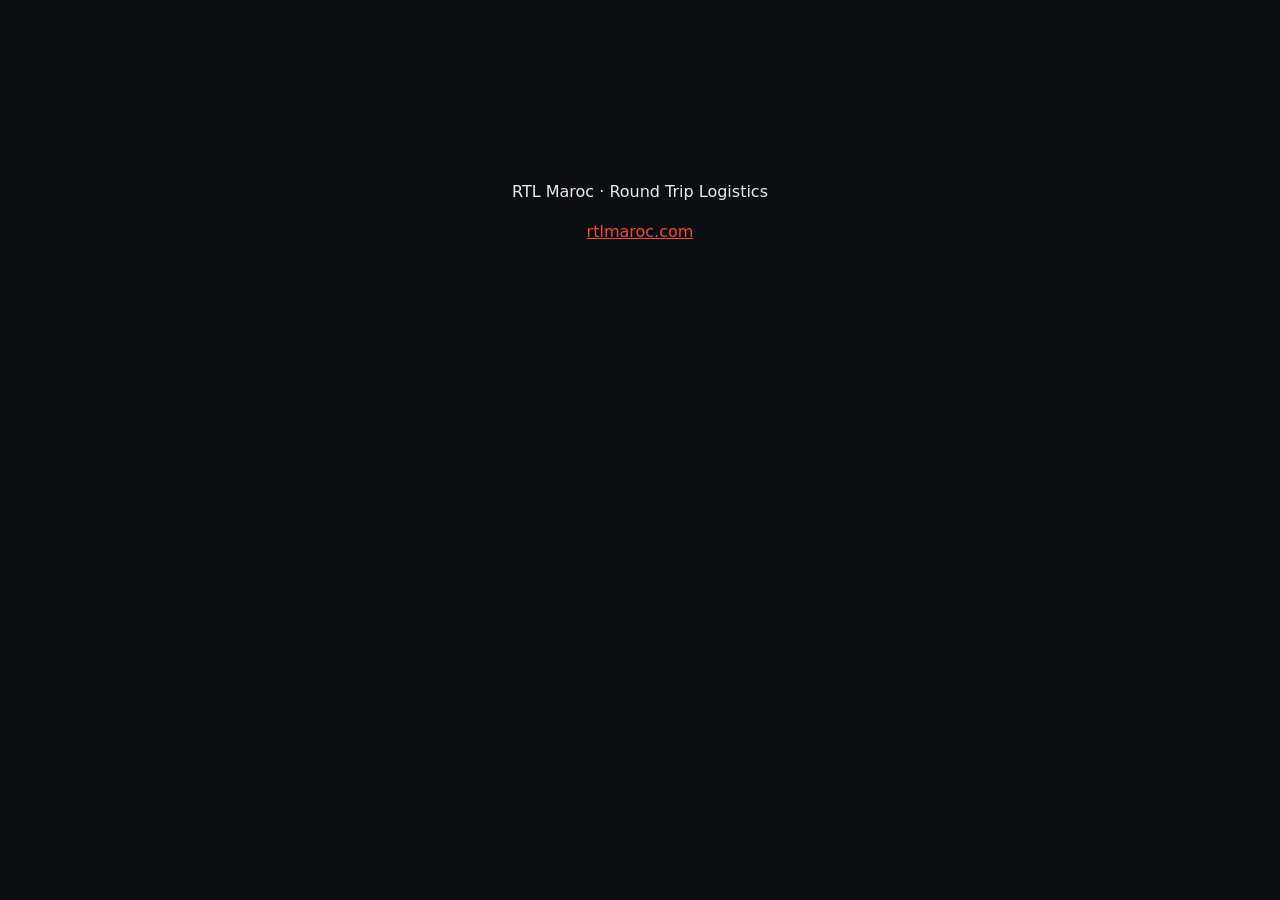
<file: merci/index.html>
<!doctype html>
<html lang="fr">
<head>
<meta charset="utf-8">
<meta name="viewport" content="width=device-width, initial-scale=1">
<meta name="robots" content="noindex, nofollow">
<title>RTL Maroc</title>
<style>html,body{margin:0;background:#0d0e11;color:#e9ebee;font:16px/1.5 system-ui,sans-serif}main{max-width:560px;margin:20vh auto;padding:0 20px;text-align:center}a{color:#F04A3E}</style>
</head>
<body>
<main>
<p>RTL Maroc · Round Trip Logistics</p>
<p><a href="/">rtlmaroc.com</a></p>
</main>
</body>
</html>
</file>
<file: fonts/fonts.css>
@font-face{font-family:"Barlow Condensed";font-style:normal;font-weight:300;font-display:swap;src:url(/fonts/barlow-condensed-latin-300.woff2) format("woff2");unicode-range:U+0000-00FF,U+0131,U+0152-0153,U+02BB-02BC,U+02C6,U+02DA,U+02DC,U+2000-206F,U+2074,U+20AC,U+2122,U+2191,U+2193,U+2212,U+2215,U+FEFF,U+FFFD}
@font-face{font-family:"Barlow Condensed";font-style:normal;font-weight:300;font-display:swap;src:url(/fonts/barlow-condensed-latin-ext-300.woff2) format("woff2");unicode-range:U+0100-02BA,U+02BD-02C5,U+02C7-02CC,U+02CE-02D7,U+02DD-02FF,U+0304,U+0308,U+0329,U+1D00-1DBF,U+1E00-1E9F,U+1EF2-1EFF,U+2020,U+20A0-20AB,U+20AD-20C0,U+2113,U+2C60-2C7F,U+A720-A7FF}
@font-face{font-family:"Barlow Condensed";font-style:normal;font-weight:400;font-display:swap;src:url(/fonts/barlow-condensed-latin-400.woff2) format("woff2");unicode-range:U+0000-00FF,U+0131,U+0152-0153,U+02BB-02BC,U+02C6,U+02DA,U+02DC,U+2000-206F,U+2074,U+20AC,U+2122,U+2191,U+2193,U+2212,U+2215,U+FEFF,U+FFFD}
@font-face{font-family:"Barlow Condensed";font-style:normal;font-weight:400;font-display:swap;src:url(/fonts/barlow-condensed-latin-ext-400.woff2) format("woff2");unicode-range:U+0100-02BA,U+02BD-02C5,U+02C7-02CC,U+02CE-02D7,U+02DD-02FF,U+0304,U+0308,U+0329,U+1D00-1DBF,U+1E00-1E9F,U+1EF2-1EFF,U+2020,U+20A0-20AB,U+20AD-20C0,U+2113,U+2C60-2C7F,U+A720-A7FF}
@font-face{font-family:"Barlow Condensed";font-style:normal;font-weight:500;font-display:swap;src:url(/fonts/barlow-condensed-latin-500.woff2) format("woff2");unicode-range:U+0000-00FF,U+0131,U+0152-0153,U+02BB-02BC,U+02C6,U+02DA,U+02DC,U+2000-206F,U+2074,U+20AC,U+2122,U+2191,U+2193,U+2212,U+2215,U+FEFF,U+FFFD}
@font-face{font-family:"Barlow Condensed";font-style:normal;font-weight:500;font-display:swap;src:url(/fonts/barlow-condensed-latin-ext-500.woff2) format("woff2");unicode-range:U+0100-02BA,U+02BD-02C5,U+02C7-02CC,U+02CE-02D7,U+02DD-02FF,U+0304,U+0308,U+0329,U+1D00-1DBF,U+1E00-1E9F,U+1EF2-1EFF,U+2020,U+20A0-20AB,U+20AD-20C0,U+2113,U+2C60-2C7F,U+A720-A7FF}
@font-face{font-family:"IBM Plex Sans";font-style:normal;font-weight:300;font-display:swap;src:url(/fonts/ibm-plex-sans-latin-300.woff2) format("woff2");unicode-range:U+0000-00FF,U+0131,U+0152-0153,U+02BB-02BC,U+02C6,U+02DA,U+02DC,U+2000-206F,U+2074,U+20AC,U+2122,U+2191,U+2193,U+2212,U+2215,U+FEFF,U+FFFD}
@font-face{font-family:"IBM Plex Sans";font-style:normal;font-weight:300;font-display:swap;src:url(/fonts/ibm-plex-sans-latin-ext-300.woff2) format("woff2");unicode-range:U+0100-02BA,U+02BD-02C5,U+02C7-02CC,U+02CE-02D7,U+02DD-02FF,U+0304,U+0308,U+0329,U+1D00-1DBF,U+1E00-1E9F,U+1EF2-1EFF,U+2020,U+20A0-20AB,U+20AD-20C0,U+2113,U+2C60-2C7F,U+A720-A7FF}
@font-face{font-family:"IBM Plex Sans Arabic";font-style:normal;font-weight:300;font-display:swap;src:url(/fonts/ibm-plex-sans-arabic-arabic-300.woff2) format("woff2");unicode-range:U+0600-06FF,U+0750-077F,U+0870-088E,U+0890-0891,U+0897-08E1,U+08E3-08FF,U+200C-200E,U+2010-2011,U+204F,U+2E41,U+FB50-FDFF,U+FE70-FE74,U+FE76-FEFC}
@font-face{font-family:"IBM Plex Sans Arabic";font-style:normal;font-weight:300;font-display:swap;src:url(/fonts/ibm-plex-sans-arabic-latin-300.woff2) format("woff2");unicode-range:U+0000-00FF,U+0131,U+0152-0153,U+02BB-02BC,U+02C6,U+02DA,U+02DC,U+2000-206F,U+2074,U+20AC,U+2122,U+2191,U+2193,U+2212,U+2215,U+FEFF,U+FFFD}
@font-face{font-family:"IBM Plex Sans";font-style:normal;font-weight:400;font-display:swap;src:url(/fonts/ibm-plex-sans-latin-400.woff2) format("woff2");unicode-range:U+0000-00FF,U+0131,U+0152-0153,U+02BB-02BC,U+02C6,U+02DA,U+02DC,U+2000-206F,U+2074,U+20AC,U+2122,U+2191,U+2193,U+2212,U+2215,U+FEFF,U+FFFD}
@font-face{font-family:"IBM Plex Sans";font-style:normal;font-weight:400;font-display:swap;src:url(/fonts/ibm-plex-sans-latin-ext-400.woff2) format("woff2");unicode-range:U+0100-02BA,U+02BD-02C5,U+02C7-02CC,U+02CE-02D7,U+02DD-02FF,U+0304,U+0308,U+0329,U+1D00-1DBF,U+1E00-1E9F,U+1EF2-1EFF,U+2020,U+20A0-20AB,U+20AD-20C0,U+2113,U+2C60-2C7F,U+A720-A7FF}
@font-face{font-family:"IBM Plex Sans Arabic";font-style:normal;font-weight:400;font-display:swap;src:url(/fonts/ibm-plex-sans-arabic-arabic-400.woff2) format("woff2");unicode-range:U+0600-06FF,U+0750-077F,U+0870-088E,U+0890-0891,U+0897-08E1,U+08E3-08FF,U+200C-200E,U+2010-2011,U+204F,U+2E41,U+FB50-FDFF,U+FE70-FE74,U+FE76-FEFC}
@font-face{font-family:"IBM Plex Sans Arabic";font-style:normal;font-weight:400;font-display:swap;src:url(/fonts/ibm-plex-sans-arabic-latin-400.woff2) format("woff2");unicode-range:U+0000-00FF,U+0131,U+0152-0153,U+02BB-02BC,U+02C6,U+02DA,U+02DC,U+2000-206F,U+2074,U+20AC,U+2122,U+2191,U+2193,U+2212,U+2215,U+FEFF,U+FFFD}
@font-face{font-family:"IBM Plex Sans";font-style:normal;font-weight:500;font-display:swap;src:url(/fonts/ibm-plex-sans-latin-500.woff2) format("woff2");unicode-range:U+0000-00FF,U+0131,U+0152-0153,U+02BB-02BC,U+02C6,U+02DA,U+02DC,U+2000-206F,U+2074,U+20AC,U+2122,U+2191,U+2193,U+2212,U+2215,U+FEFF,U+FFFD}
@font-face{font-family:"IBM Plex Sans";font-style:normal;font-weight:500;font-display:swap;src:url(/fonts/ibm-plex-sans-latin-ext-500.woff2) format("woff2");unicode-range:U+0100-02BA,U+02BD-02C5,U+02C7-02CC,U+02CE-02D7,U+02DD-02FF,U+0304,U+0308,U+0329,U+1D00-1DBF,U+1E00-1E9F,U+1EF2-1EFF,U+2020,U+20A0-20AB,U+20AD-20C0,U+2113,U+2C60-2C7F,U+A720-A7FF}
@font-face{font-family:"IBM Plex Sans Arabic";font-style:normal;font-weight:500;font-display:swap;src:url(/fonts/ibm-plex-sans-arabic-arabic-500.woff2) format("woff2");unicode-range:U+0600-06FF,U+0750-077F,U+0870-088E,U+0890-0891,U+0897-08E1,U+08E3-08FF,U+200C-200E,U+2010-2011,U+204F,U+2E41,U+FB50-FDFF,U+FE70-FE74,U+FE76-FEFC}
@font-face{font-family:"IBM Plex Sans Arabic";font-style:normal;font-weight:500;font-display:swap;src:url(/fonts/ibm-plex-sans-arabic-latin-500.woff2) format("woff2");unicode-range:U+0000-00FF,U+0131,U+0152-0153,U+02BB-02BC,U+02C6,U+02DA,U+02DC,U+2000-206F,U+2074,U+20AC,U+2122,U+2191,U+2193,U+2212,U+2215,U+FEFF,U+FFFD}
@font-face{font-family:"IBM Plex Sans";font-style:normal;font-weight:600;font-display:swap;src:url(/fonts/ibm-plex-sans-latin-600.woff2) format("woff2");unicode-range:U+0000-00FF,U+0131,U+0152-0153,U+02BB-02BC,U+02C6,U+02DA,U+02DC,U+2000-206F,U+2074,U+20AC,U+2122,U+2191,U+2193,U+2212,U+2215,U+FEFF,U+FFFD}
@font-face{font-family:"IBM Plex Sans";font-style:normal;font-weight:600;font-display:swap;src:url(/fonts/ibm-plex-sans-latin-ext-600.woff2) format("woff2");unicode-range:U+0100-02BA,U+02BD-02C5,U+02C7-02CC,U+02CE-02D7,U+02DD-02FF,U+0304,U+0308,U+0329,U+1D00-1DBF,U+1E00-1E9F,U+1EF2-1EFF,U+2020,U+20A0-20AB,U+20AD-20C0,U+2113,U+2C60-2C7F,U+A720-A7FF}
@font-face{font-family:"IBM Plex Sans Arabic";font-style:normal;font-weight:600;font-display:swap;src:url(/fonts/ibm-plex-sans-arabic-arabic-600.woff2) format("woff2");unicode-range:U+0600-06FF,U+0750-077F,U+0870-088E,U+0890-0891,U+0897-08E1,U+08E3-08FF,U+200C-200E,U+2010-2011,U+204F,U+2E41,U+FB50-FDFF,U+FE70-FE74,U+FE76-FEFC}
@font-face{font-family:"IBM Plex Sans Arabic";font-style:normal;font-weight:600;font-display:swap;src:url(/fonts/ibm-plex-sans-arabic-latin-600.woff2) format("woff2");unicode-range:U+0000-00FF,U+0131,U+0152-0153,U+02BB-02BC,U+02C6,U+02DA,U+02DC,U+2000-206F,U+2074,U+20AC,U+2122,U+2191,U+2193,U+2212,U+2215,U+FEFF,U+FFFD}
@font-face{font-family:"IBM Plex Mono";font-style:normal;font-weight:500;font-display:swap;src:url(/fonts/ibm-plex-mono-latin-500.woff2) format("woff2");unicode-range:U+0000-00FF,U+0131,U+0152-0153,U+02BB-02BC,U+02C6,U+02DA,U+02DC,U+2000-206F,U+2074,U+20AC,U+2122,U+2191,U+2193,U+2212,U+2215,U+FEFF,U+FFFD}
@font-face{font-family:"IBM Plex Mono";font-style:normal;font-weight:500;font-display:swap;src:url(/fonts/ibm-plex-mono-latin-ext-500.woff2) format("woff2");unicode-range:U+0100-02BA,U+02BD-02C5,U+02C7-02CC,U+02CE-02D7,U+02DD-02FF,U+0304,U+0308,U+0329,U+1D00-1DBF,U+1E00-1E9F,U+1EF2-1EFF,U+2020,U+20A0-20AB,U+20AD-20C0,U+2113,U+2C60-2C7F,U+A720-A7FF}
</file>
